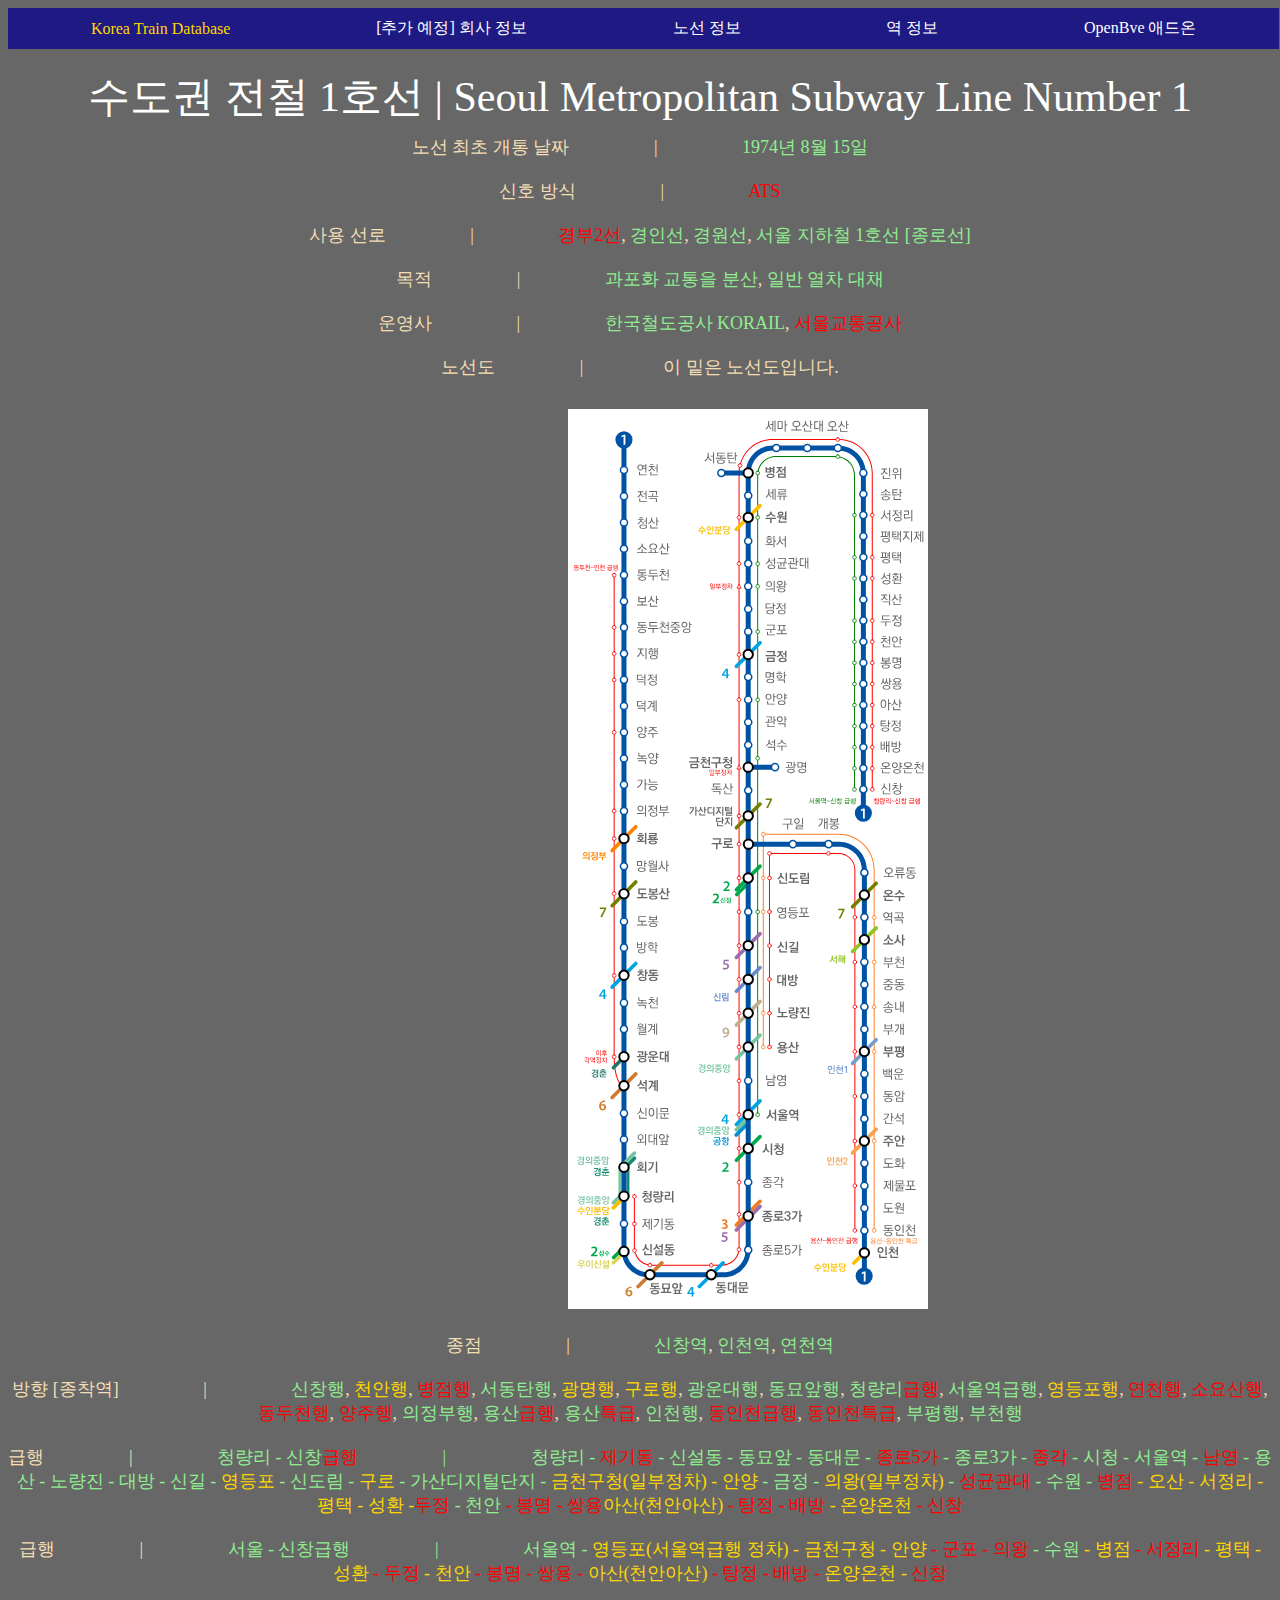
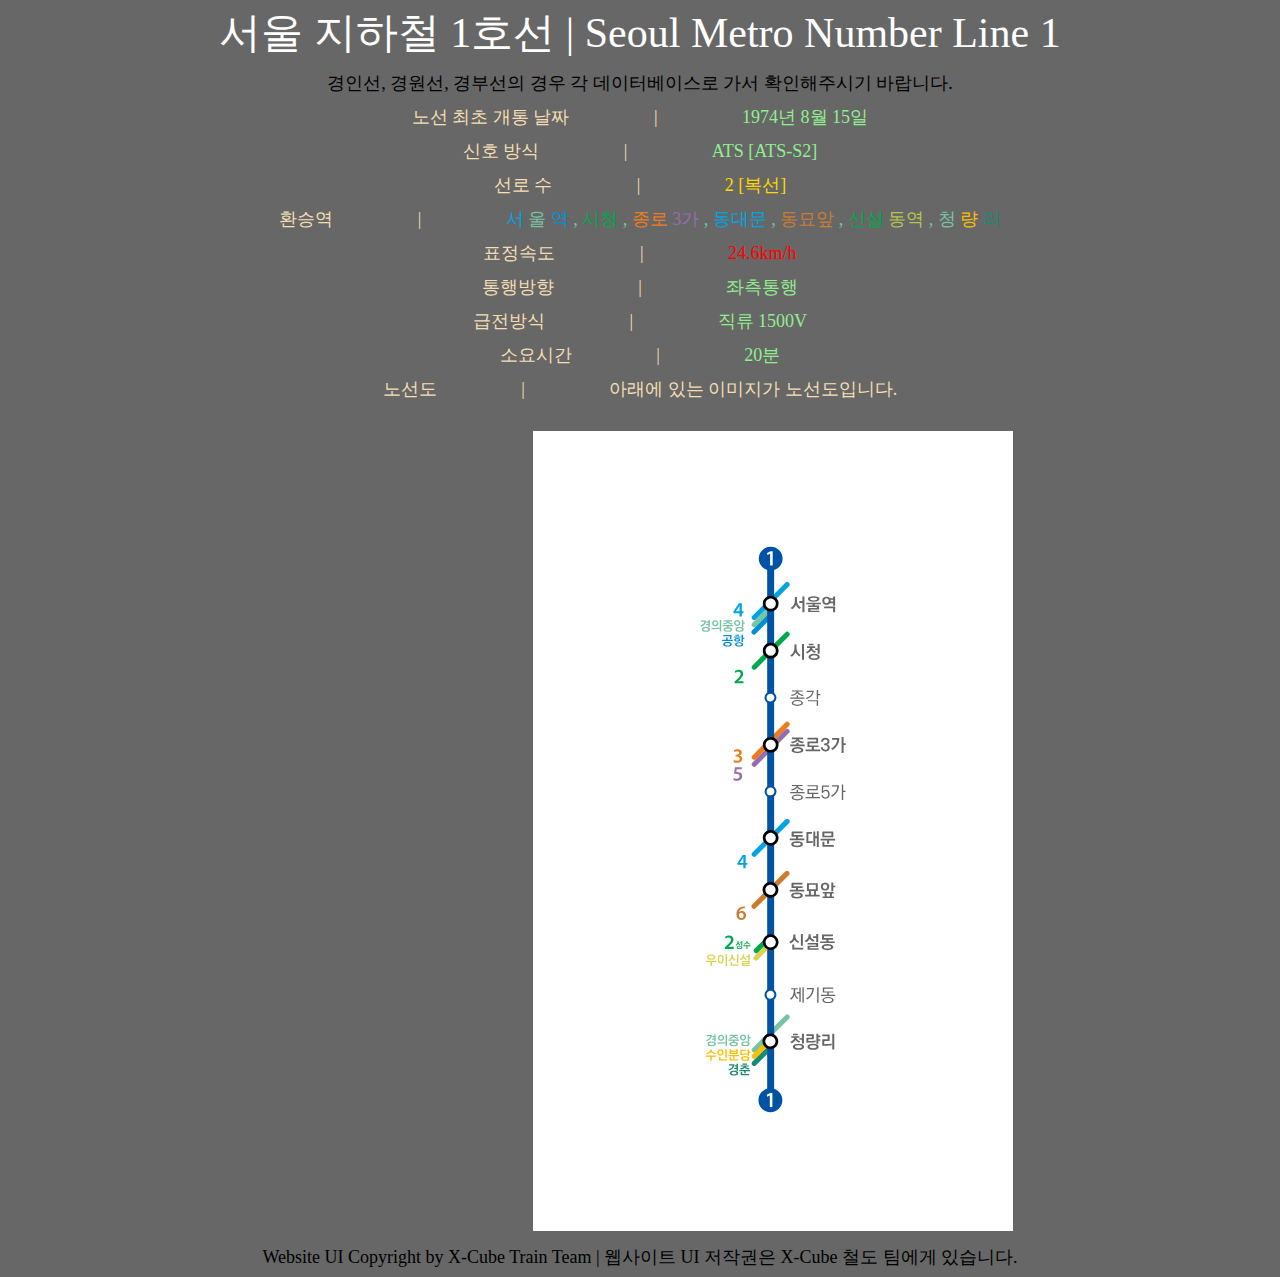
<file: ktd/datas/lines/lines_number_1/index.html>
<!DOCTYPE html>
<html>
    <head>
        <meta charset="UTF-8">
        <link rel="stylesheet" type="text/css" href="style.css">
        <title>한국 철도 데이터베이스 | Korea Train Database</title>
    </head>
    <script src="script.js"></script>
    <body>
        <nav id="topNav" onclick="toggleDropdown()">
            <div class="nav-header" onclick="toggleDropdown()">Korea Train Database</div>
            <div class="nav-link">
                <a href="#">[추가 예정] 회사 정보</a>
            </div>
            <div class="nav-text">노선 정보</div>
            <div class="nav-text">역 정보</div>
            <div class="nav-text">OpenBve 애드온</div>
            <div class="dropdown-content">
                <div class="dropdown-section">
                    <span class="dropdown-description">노선 정보</span>
                    <div class="dropdown-items">
                        <a href="https://x-cube-inc.github.io/ktd/datas/lines/lines_number_1/">수도권 전철 1호선</a>
                    </div>
                </div>
                <div class="dropdown-section">
                    <span class="dropdown-description">역 정보</span>
                    <div class="dropdown-items">
                        <a href="https://x-cube-inc.github.io/ktd/datas/station/SuseoPyeongtaekExpress/dongtan.html">[SRT | GTX-A] 동탄역</a>
                    </div>
                </div>
                <div class="dropdown-section">
                    <span class="dropdown-description">OpenBve 애드온</span>
                    <div class="dropdown-items">
                        <a href="https://x-cube-inc.github.io/ktd/download/railway/lines_number_1/gyungin/">
                            1호선 경인선 구로급행</a>
                    </div>
                </div>
            </div>
        </nav>
        <div class="page-title">수도권 전철 1호선  | Seoul Metropolitan Subway Line Number 1</div>
        <div class="details">
            <section class="1">
                <div class="page-say">노선 최초 개통 날짜
                    <span class="tab">|</span>
                    <span class="tab">
                        <span class="green">1974년 8월 15일</span>
                    </span>
                </div>
            </section>
            <div class="padding-top">
                <section class="2">
                    <div class="page-say">신호 방식
                        <span class="tab">|</span>
                        <span class="tab"><span class="red">ATS</span></span>
                    </div>
                </section>
            </div>
            <div class="padding-top">
                <section class="3">
                    <div class="page-say">사용 선로
                        <span class="tab">|</span><span class="tab">
                            <span class="red">경부2선</span>,
                            <span class="green">경인선</span>,
                            <span class="green">경원선</span>,
                            <span class="green">서울 지하철 1호선 [종로선]</span>
                        </span>
                    </div>
                </section>
            </div>
            <div class="padding-top">
                <section class="4">
                    <div class="page-say">목적
                        <span class="tab">|</span><span class="tab">
                            <span class="green">과포화 교통을 분산</span>,
                            <span class="green">일반 열차 대채</span>
                        </span>
                    </div>
                </section>
            </div>
            <div class="padding-top">
                <section class="5">
                    <div class="page-say">운영사
                        <span class="tab">|</span><span class="tab">
                            <span class="green">한국철도공사 KORAIL</span>,
                            <span class="red">서울교통공사</span>
                        </span>
                    </div>
                </section>
            </div>
            <div class="padding-top">
                <section class="6">
                    <div class="page-say">노선도
                        <span class="tab">|</span><span class="tab">이 밑은 노선도입니다.</span>
                    </div>
                    <img src="노선도.svg" 
                        style="width: 360px; height: 900px; background-color: white;
                         margin-left: 560px; margin-top: 30px"></img>
                </section>
            </div>
            <div class="padding-top">
                <section class="7">
                    <div class="page-say">종점
                        <span class="tab">|</span><span class="tab">
                            <span class="green">신창역</span>,
                            <span class="green">인천역</span>,
                            <span class="green">연천역</span>
                        </span>
                    </div>
                </section>
            </div>
            <div class="padding-top">
                <section class="8">
                    <div class="page-say">방향 [종착역]
                        <span class="tab">|</span><span class="tab">
                            <span class="green">신창행</span>,
                            <span class="gold">천안행</span>,
                            <span class="red">병점행</span>,
                            <span class="green">서동탄행</span>,
                            <span class="gold">광명행</span>,
                            <span class="gold">구로행</span>,
                            <span class="green">광운대행</span>,
                            <span class="green">동묘앞행</span>,
                            <span class="green">청량리<span class="red">급행</span></span>,
                            <span class="green">서울역급행</span>,
                            <span class="gold">영등포행</span>,
                            <span class="red">연천행</span>,
                            <span class="red">소요산행</span>,
                            <span class="red">동두천행</span>,
                            <span class="red">양주행</span>,
                            <span class="green">의정부행</span>,
                            <span class="green">용산<span class="red">급행</span></span>,
                            <span class="green">용산<span class="red">특급</span></span>,
                            <span class="green">인천행</span>,
                            <span class="red">동인천<span class="red">급행</span></span>,
                            <span class="red">동인천<span class="red">특급</span></span>,
                            <span class="green">부평행</span>,
                            <span class="green">부천행</span>
                        </span>
                    </div>
                </section>
            </div>
            <div class="padding-top">
                <section class="9">
                    <div class="page-say">급행
                        <span class="tab">|</span><span class="tab">
                            <span class="green">청량리 - 신창<span class="red">급행</span>
                                <span class="tab">|</span>
                                <span class="tab">
                                    청량리 - <span class="red">제기동</span> - 신설동 - 동묘앞 - 동대문 - 
                                    <span class="red">종로5가</span> - 종로3가 - <span class="red">종각</span> - 시청 -
                                    서울역 - <span class="red">남영</span> - 용산 - 노량진 - 대방 - 신길 - 
                                    <span class="gold">영등포</span> - 신도림 - 
                                    <span class="gold">구로</span> - 가산디지털단지 -
                                    <span class="gold">금천구청(일부정차) - 안양</span> - 금정 - 
                                    <span class="gold">의왕(일부정차)</span> - 
                                    <span class="red">성균관대</span> - 수원 - <span class="red">병점</span> 
                                    <span class="gold">- 오산 - 서정리 - 평택 - 성환 -</span><span class="red">두정</span> - 
                                    천안<span class="red"> - 봉명 - 쌍용</span><span class="gold">아산(천안아산)</span>
                                    <span class="red"> - 탕정 - 배방</span><span class="gold"> - 온양온천</span>
                                    <span class="red"> - 신창</span>
                                </span>
                            </span>
                        </span>
                    </div>
                </section>
            </div>
            <div class="padding-top">
                <section class="10">
                    <div class="page-say">급행
                        <span class="tab">|</span><span class="tab">
                            <span class="green">서울 - 신창급행
                                <span class="tab">|</span>
                                <span class="tab">
                                    서울역 - <span class="gold">영등포(서울역급행 정차) - 금천구청 - 안양</span>
                                    <span class="red">- 군포 - 의왕</span> - 수원 <span class="gold">
                                        - 병점</span><span class="red"> - 서정리</span>
                                    <span class="gold"> - 평택 - 성환</span><span class="red"> - 두정</span>
                                    <span class="gold"> - 천안</span><span class="red"> - 봉명 - 쌍용 - </span>
                                    <span class="gold">아산(천안아산)</span><span class="red"> - 탕정 - 배방 - </span>
                                    <span class="gold">온양온천 - </span><span class="red">신창</span>
                                </span>
                            </span>
                        </span>
                    </div>
                </section>
            </div>
        </div>
        <div class="page-title">서울 지하철 1호선 | Seoul Metro Number Line 1</div>
        <div class="page-description">경인선, 경원선, 경부선의 경우 각 데이터베이스로 가서 확인해주시기 바랍니다.</div>
        <div class="details">
            <section class="10">
                <div class="page-say">노선 최초 개통 날짜
                    <span class="tab">|</span>
                    <span class="tab">
                        <span class="green">1974년 8월 15일</span>
                    </span>
                </div>
            </section>
            <section class="11">
                <div class="page-say">신호 방식
                    <span class="tab">|</span>
                    <span class="tab">
                        <span class="green">ATS [ATS-S2]</span>
                    </span>
                </div>
                <section class="12">
                    <div class="page-say">선로 수
                        <span class="tab">|</span>
                        <span class="tab">
                            <span class="gold">2 [복선]</span>
                        </span>
                    </div>
                </section>
                <section class="13">
                    <div class="page-say">환승역
                        <span class="tab">|</span>
                        <span class="tab">
                            <span class="color-4호선">서</span>
                            <span class="color-경의중앙선">울</spaa>
                            <span class="color-공항철도">역</span>
                            ,
                            <span class="color-2호선">시청</span>
                            ,
                            <span class="color-3호선">종로</span>
                            <span class="color-5호선">3가</span>
                            ,
                            <span class="color-4호선">동대문</span>
                            ,
                            <span class="color-6호선">동묘앞</span>
                            ,
                            <span class="color-2호선">신설</span>
                            <span class="color-우이신설선">동역</span>
                            ,
                            <span class="color-경의중앙선">청</span>
                            <span class="color-수인분당선">량</span>
                            <span class="color-경춘선">리</span>
                        </span>
                    </div>
                </section>
            </section>
            <section class="14">
                <div class="page-say">표정속도
                    <span class="tab">|</span>
                    <span class="tab">
                        <span class="red">24.6km/h</span>
                    </span>
                </div>
            </section>
            <section class="15">
                <div class="page-say">통행방향
                    <span class="tab">|</span>
                    <span class="tab">
                        <span class="green">좌측통행</span>
                    </span>
                </div>
            </section>
            <section class="16">
                <div class="page-say">급전방식
                    <span class="tab">|</span>
                    <span class="tab">
                        <span class="green">직류 1500V</span>
                    </span>
                </div>
            </section>
            <section class="17">
                <div class="page-say">소요시간
                    <span class="tab">|</span>
                    <span class="tab">
                        <span class="green">20분</span>
                    </span>
                </div>
            </section>
            <section class="18">
                <div class="page-say">노선도
                    <span class="tab">|</span>
                    <span class="tab">
                        <span class="color-green">아래에 있는 이미지가 노선도입니다.</span>
                    </span>
                </div>
                <img src="서울지하철1호선노선도.svg" 
                        style="width: 480px; height: 800px; background-color: white;
                         margin-left: 525px; margin-top: 30px"></img>
            </section>
        </div>
        <div class="page-description">
            Website UI Copyright by X-Cube Train Team  |  웹사이트 UI 저작권은 X-Cube 철도 팀에게 있습니다.
        </div>
    </body>
</html>
</file>
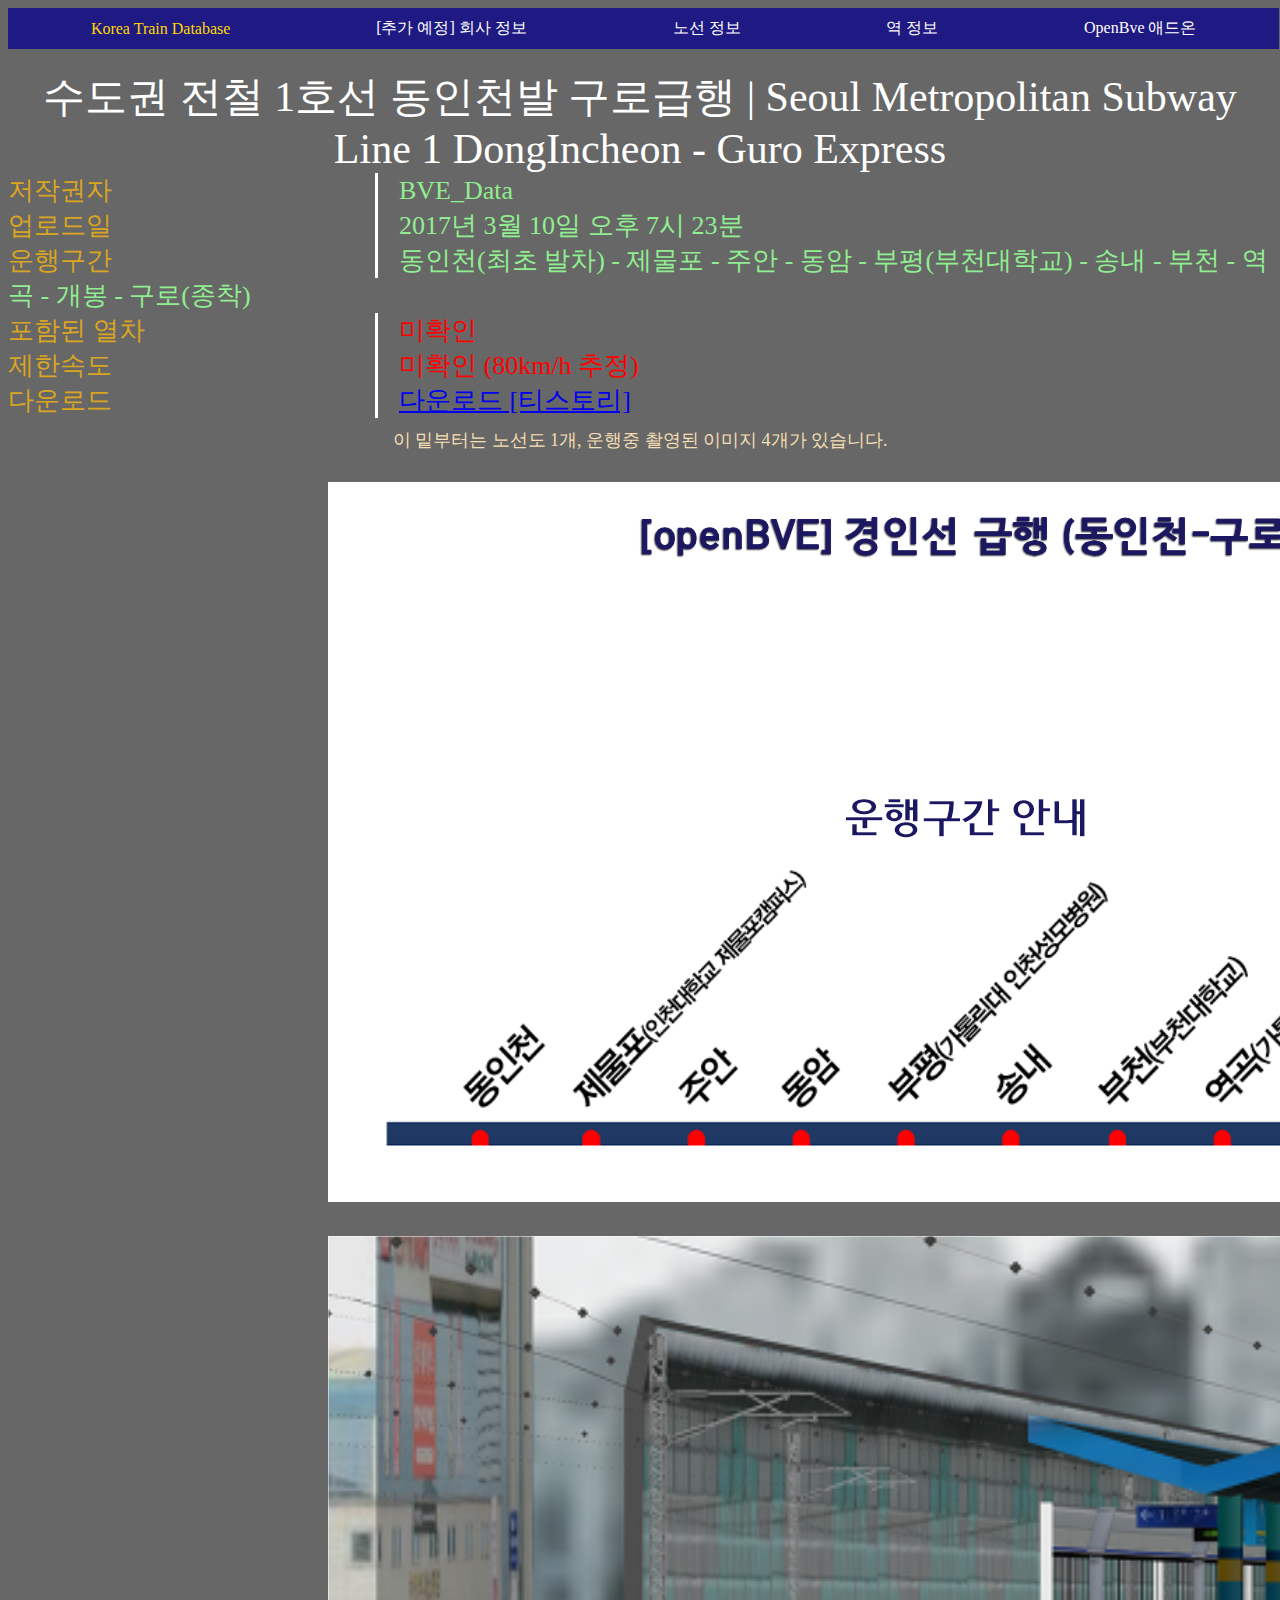
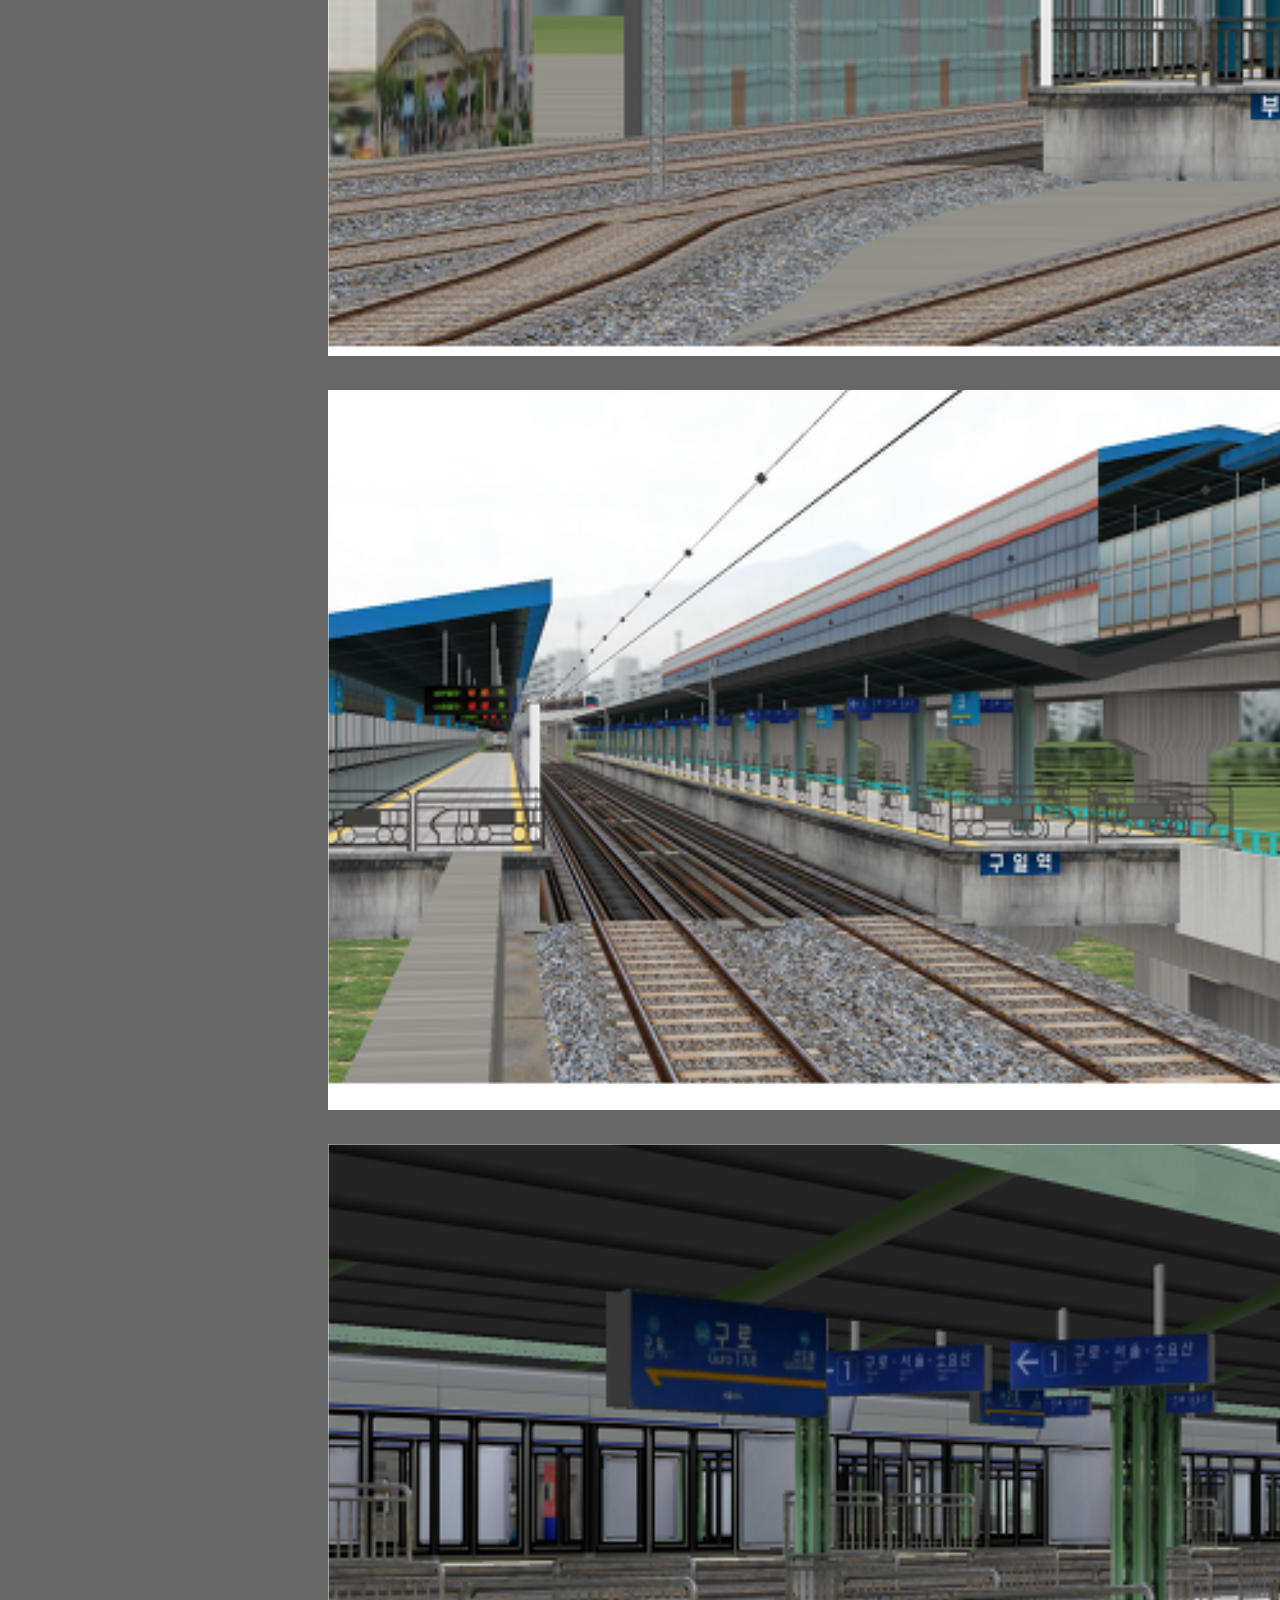
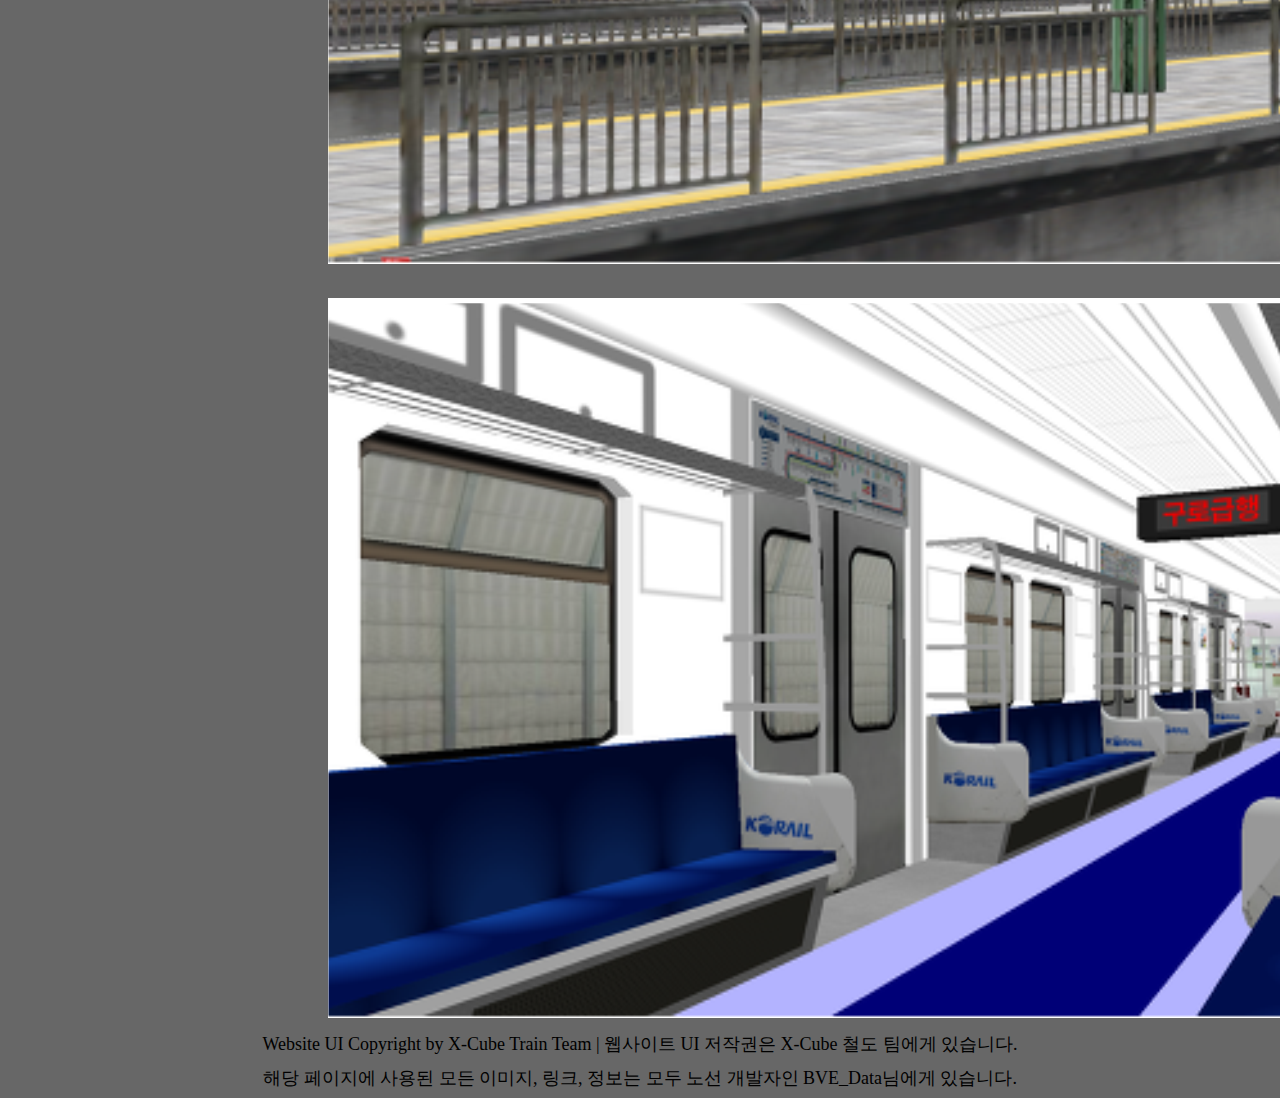
<file: ktd/download/railway/lines_number_1/gyungin/index.html>
<!DOCTYPE html>
<html>
    <head>
        <meta charset="UTF-8">
        <link rel="stylesheet" type="text/css" href="style.css">
        <title>한국 철도 데이터베이스 | Korea Train Database</title>
    </head>
    <script src="script.js"></script>
    <body>
        <nav id="topNav" onclick="toggleDropdown()">
            <div class="nav-header" onclick="toggleDropdown()">Korea Train Database</div>
            <div class="nav-link">
                <a href="#">[추가 예정] 회사 정보</a>
            </div>
            <div class="nav-text">노선 정보</div>
            <div class="nav-text">역 정보</div>
            <div class="nav-text">OpenBve 애드온</div>
            <div class="dropdown-content">
                <div class="dropdown-section">
                    <span class="dropdown-description">노선 정보</span>
                    <div class="dropdown-items">
                        <a href="https://x-cube-inc.github.io/ktd/datas/lines/lines_number_1/">수도권 전철 1호선</a>
                    </div>
                </div>
                <div class="dropdown-section">
                    <span class="dropdown-description">역 정보</span>
                    <div class="dropdown-items">
                        <a href="#">[추가 예정] 1호선</a>
                    </div>
                </div>
                <div class="dropdown-section">
                    <span class="dropdown-description">OpenBve 애드온</span>
                    <div class="dropdown-items">
                        <a href="#">
                            1호선 경인선 구로급행</a>
                    </div>
                </div>
            </div>
        </nav>
        <div class="page-title">수도권 전철 1호선 동인천발 구로급행 | Seoul Metropolitan Subway Line 1 DongIncheon - Guro Express</div>
        <div class="details">
            <div class="page-specificaton-details">
                <span class="specification-name">저작권자</span>
                <span class="specification-good">BVE_Data</span>
            </div>
            <div class="page-specificaton-details">
                <span class="specification-name">업로드일</span>
                <span class="specification-good">2017년 3월 10일 오후 7시 23분</span>
            </div>
            <div class="page-specificaton-details">
                <span class="specification-name">운행구간</span>
                <span class="specification-good">동인천(최초 발차) - 제물포 - 주안 - 동암 
                    - 부평(부천대학교) - 송내 - 부천 - 역곡 - 개봉 - 구로(종착)</span>
                </span>
            </div>
            <div class="page-specificaton-details">
                <span class="specification-name">포함된 열차</span>
                <span class="specification-bad">미확인</span>
                </span>
            </div>
            <div class="page-specificaton-details">
                <span class="specification-name">제한속도</span>
                <span class="specification-bad">미확인 (80km/h 추정)</span>
                </span>
            </div>
            <div class="page-specificaton-details">
                <span class="specification-name">다운로드</span>
                <span class="specification-bad">
                    <a href="https://smhbve.tistory.com/8?category=692982">다운로드 [티스토리]</a>
                </span>
            </div>
            <div class="page-say">이 밑부터는 노선도 1개, 운행중 촬영된 이미지 4개가 있습니다.</div>
            <img src="0001.png" 
                        style="width: 1280px; height: 720px; background-color: white;
                         margin-top: 30px; margin-left: 320px;"></img>
            <img src="0002.png" 
                        style="width: 1280px; height: 720px; background-color: white;
                        margin-top: 30px; margin-left: 320px;"></img>
            <img src="0003.png" 
                        style="width: 1280px; height: 720px; background-color: white;
                        margin-top: 30px; margin-left: 320px;"></img>
            <img src="0004.png" 
                        style="width: 1280px; height: 720px; background-color: white;
                        margin-top: 30px; margin-left: 320px;"></img>
            <img src="0005.png" 
                        style="width: 1280px; height: 720px; background-color: white;
                        margin-top: 30px; margin-left: 320px;"></img>
        <div class="page-description">
            Website UI Copyright by X-Cube Train Team  |  웹사이트 UI 저작권은 X-Cube 철도 팀에게 있습니다.
        </div>
        <div class="page-description">
            해당 페이지에 사용된 모든 이미지, 링크, 정보는 모두 노선 개발자인 BVE_Data님에게 있습니다.
        </div>
    </body>
</html>
</file>
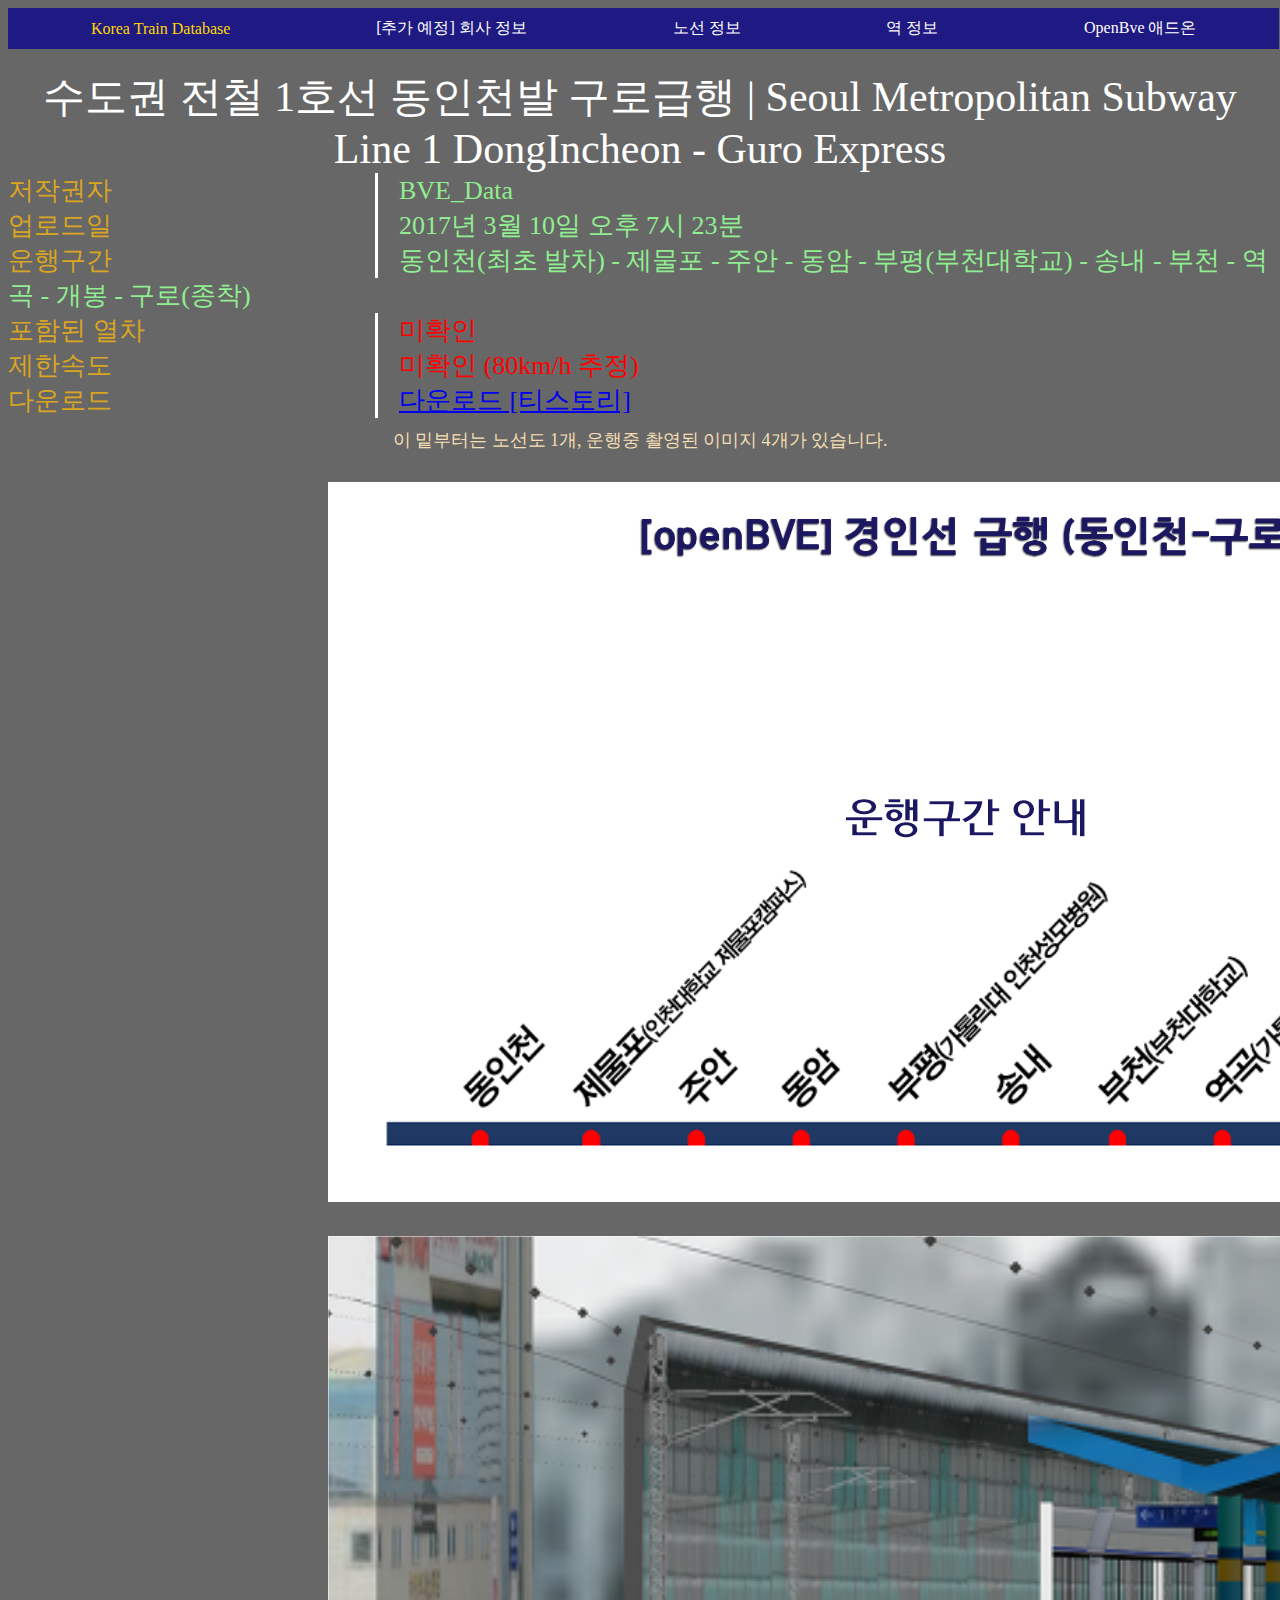
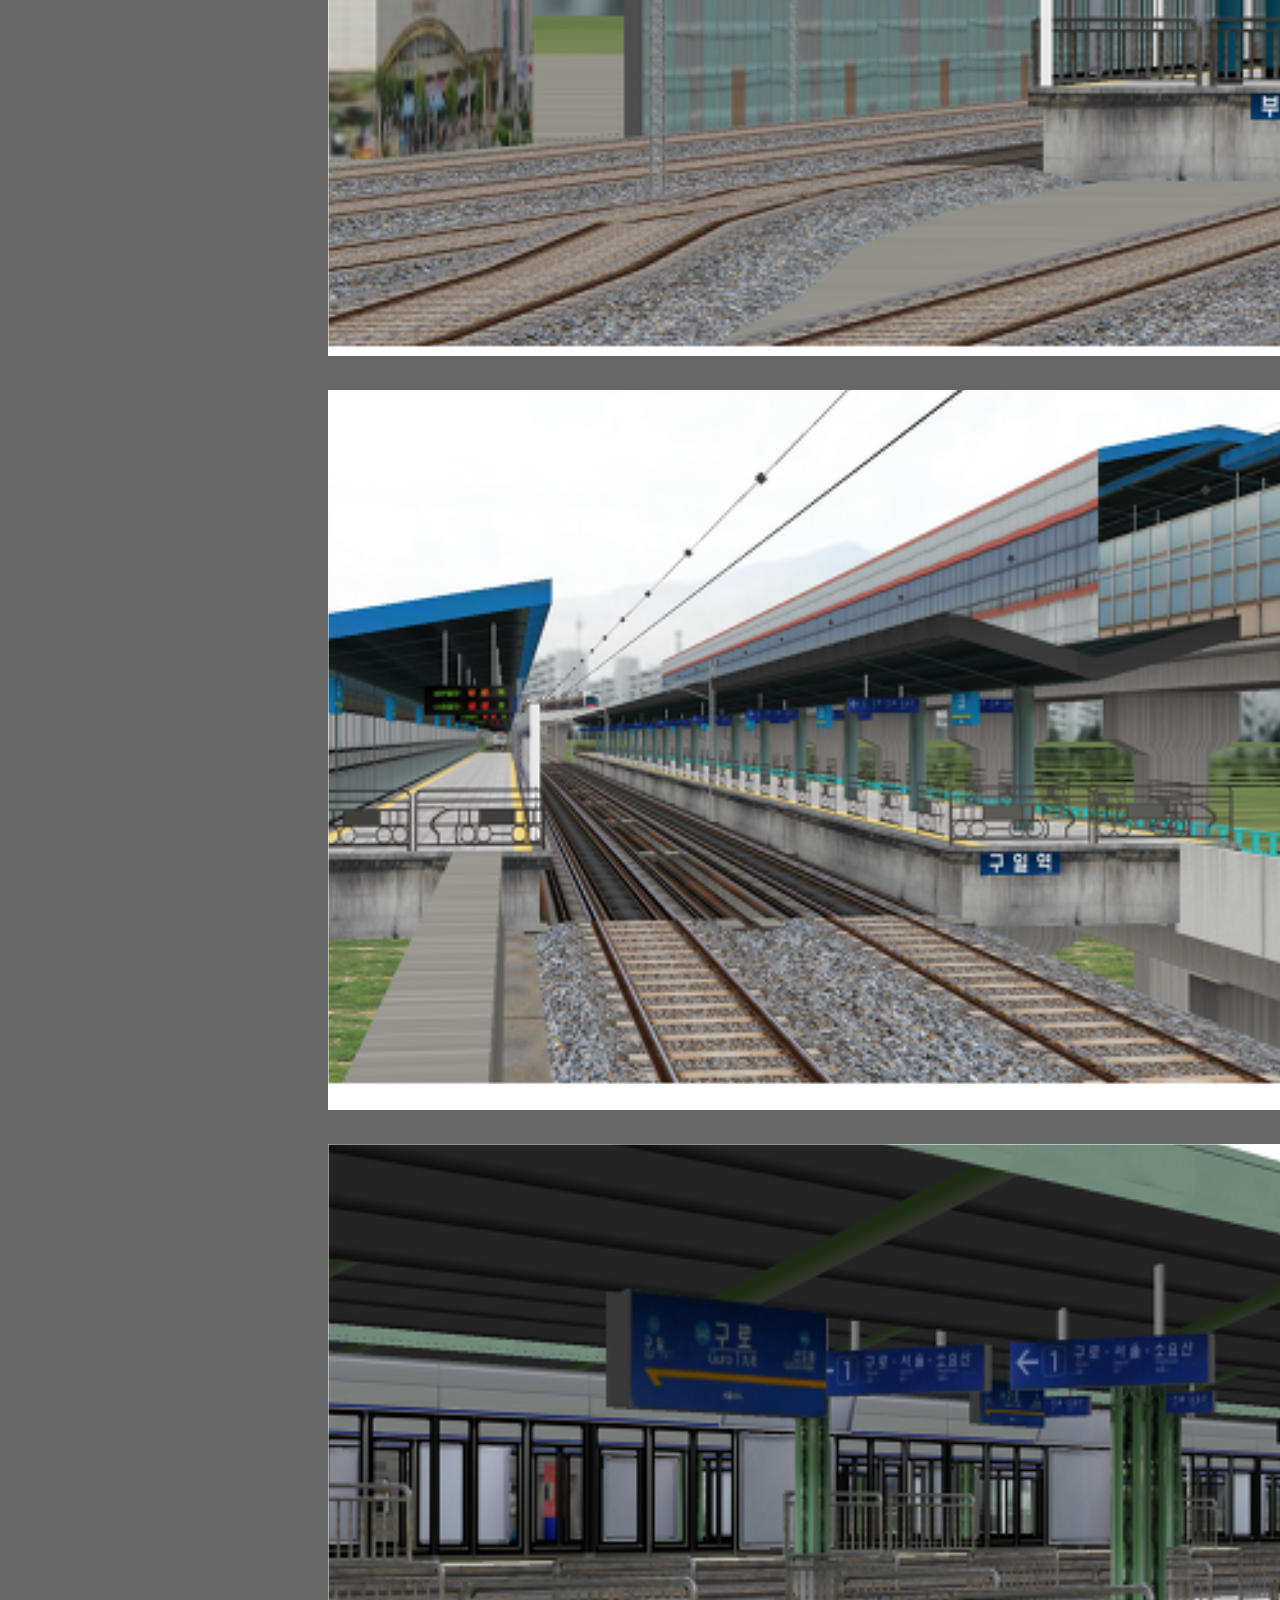
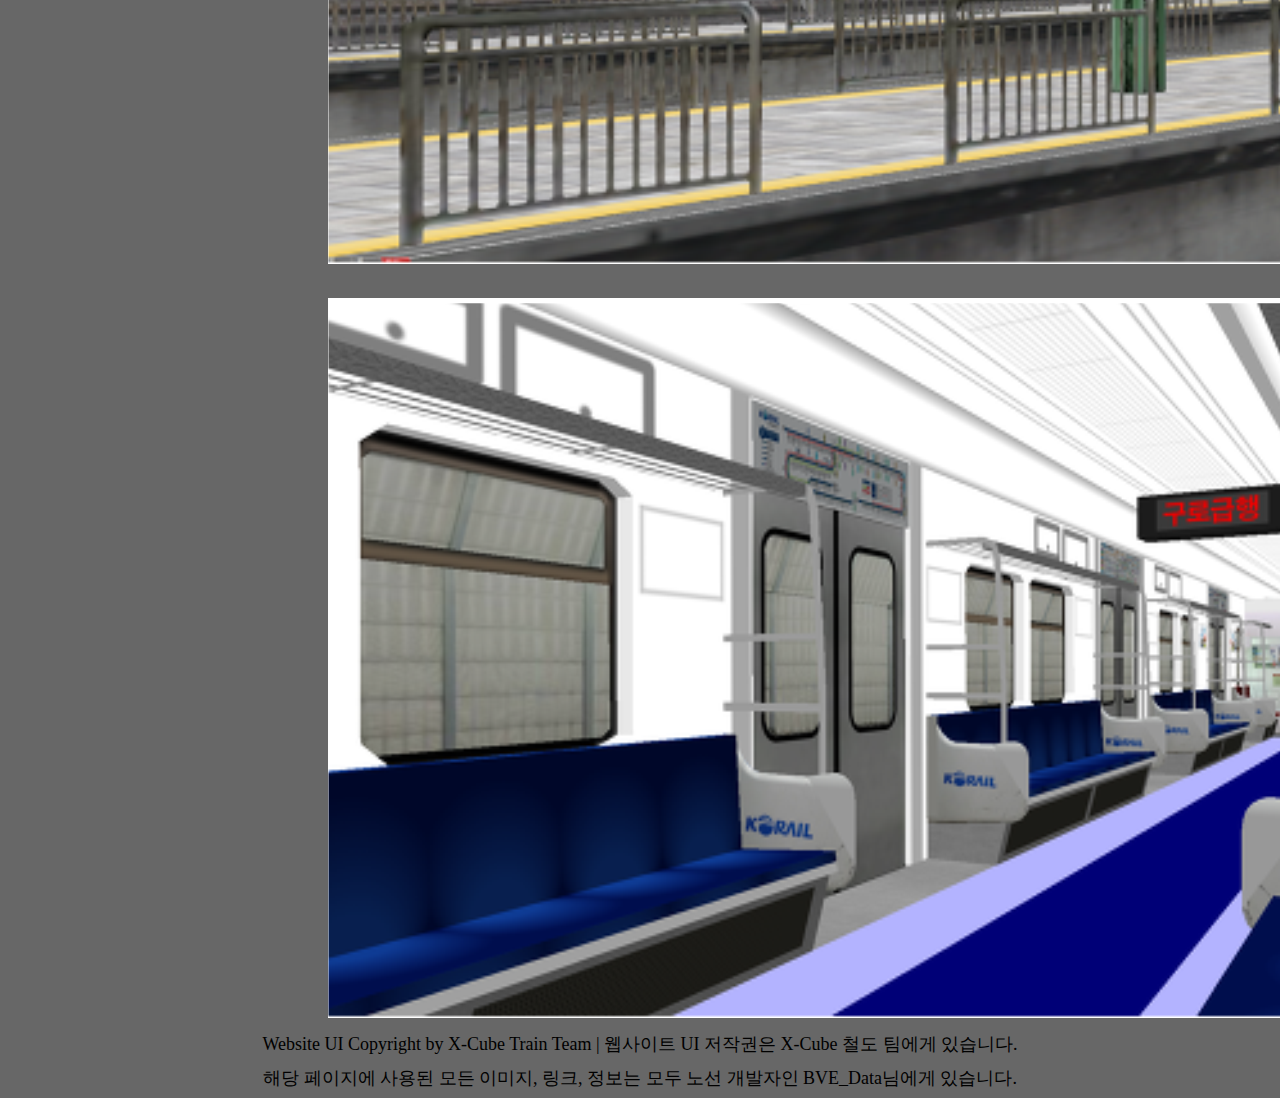
<file: ktd/download/railway/lines_numer_1/gyungin/index.html>
<!DOCTYPE html>
<html>
    <head>
        <meta charset="UTF-8">
        <link rel="stylesheet" type="text/css" href="style.css">
        <title>한국 철도 데이터베이스 | Korea Train Database</title>
    </head>
    <script src="script.js"></script>
    <body>
        <nav id="topNav" onclick="toggleDropdown()">
            <div class="nav-header" onclick="toggleDropdown()">Korea Train Database</div>
            <div class="nav-link">
                <a href="#">[추가 예정] 회사 정보</a>
            </div>
            <div class="nav-text">노선 정보</div>
            <div class="nav-text">역 정보</div>
            <div class="nav-text">OpenBve 애드온</div>
            <div class="dropdown-content">
                <div class="dropdown-section">
                    <span class="dropdown-description">노선 정보</span>
                    <div class="dropdown-items">
                        <a href="https://x-cube-inc.github.io/ktd/datas/lines/lines_number_1/">수도권 전철 1호선</a>
                    </div>
                </div>
                <div class="dropdown-section">
                    <span class="dropdown-description">역 정보</span>
                    <div class="dropdown-items">
                        <a href="#">[추가 예정] 1호선</a>
                    </div>
                </div>
                <div class="dropdown-section">
                    <span class="dropdown-description">OpenBve 애드온</span>
                    <div class="dropdown-items">
                        <a href="https://x-cube-inc.github.io/ktd/download/railway/lines_number_1/gyungin/">
                            1호선 경인선 구로급행</a>
                    </div>
                </div>
            </div>
        </nav>
        <div class="page-title">수도권 전철 1호선 동인천발 구로급행 | Seoul Metropolitan Subway Line 1 DongIncheon - Guro Express</div>
        <div class="details">
            <div class="page-specificaton-details">
                <span class="specification-name">저작권자</span>
                <span class="specification-good">BVE_Data</span>
            </div>
            <div class="page-specificaton-details">
                <span class="specification-name">업로드일</span>
                <span class="specification-good">2017년 3월 10일 오후 7시 23분</span>
            </div>
            <div class="page-specificaton-details">
                <span class="specification-name">운행구간</span>
                <span class="specification-good">동인천(최초 발차) - 제물포 - 주안 - 동암 
                    - 부평(부천대학교) - 송내 - 부천 - 역곡 - 개봉 - 구로(종착)</span>
                </span>
            </div>
            <div class="page-specificaton-details">
                <span class="specification-name">포함된 열차</span>
                <span class="specification-bad">미확인</span>
                </span>
            </div>
            <div class="page-specificaton-details">
                <span class="specification-name">제한속도</span>
                <span class="specification-bad">미확인 (80km/h 추정)</span>
                </span>
            </div>
            <div class="page-specificaton-details">
                <span class="specification-name">다운로드</span>
                <span class="specification-bad">
                    <a href="https://smhbve.tistory.com/8?category=692982">다운로드 [티스토리]</a>
                </span>
            </div>
            <div class="page-say">이 밑부터는 노선도 1개, 운행중 촬영된 이미지 4개가 있습니다.</div>
            <img src="0001.png" 
                        style="width: 1280px; height: 720px; background-color: white;
                         margin-top: 30px; margin-left: 320px;"></img>
            <img src="0002.png" 
                        style="width: 1280px; height: 720px; background-color: white;
                        margin-top: 30px; margin-left: 320px;"></img>
            <img src="0003.png" 
                        style="width: 1280px; height: 720px; background-color: white;
                        margin-top: 30px; margin-left: 320px;"></img>
            <img src="0004.png" 
                        style="width: 1280px; height: 720px; background-color: white;
                        margin-top: 30px; margin-left: 320px;"></img>
            <img src="0005.png" 
                        style="width: 1280px; height: 720px; background-color: white;
                        margin-top: 30px; margin-left: 320px;"></img>
        <div class="page-description">
            Website UI Copyright by X-Cube Train Team  |  웹사이트 UI 저작권은 X-Cube 철도 팀에게 있습니다.
        </div>
        <div class="page-description">
            해당 페이지에 사용된 모든 이미지, 링크, 정보는 모두 노선 개발자인 BVE_Data님에게 있습니다.
        </div>
    </body>
</html>
</file>
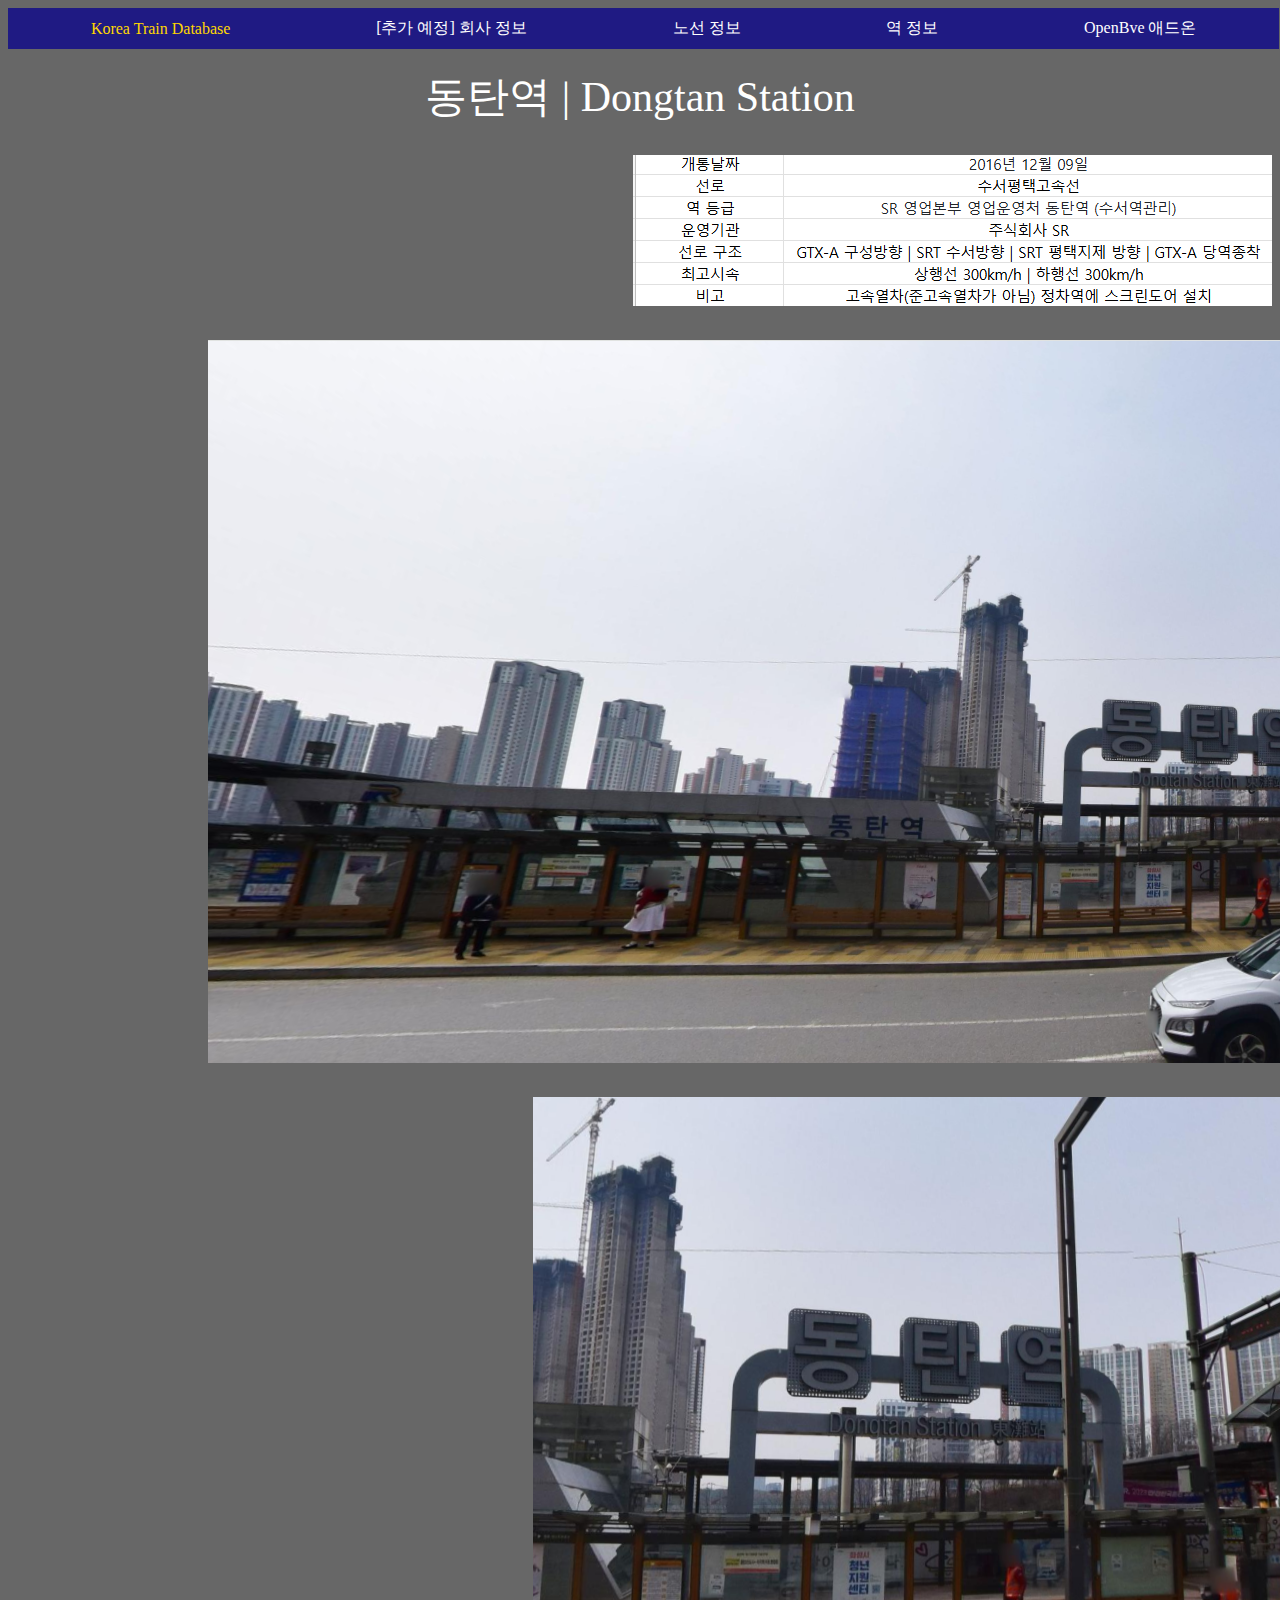
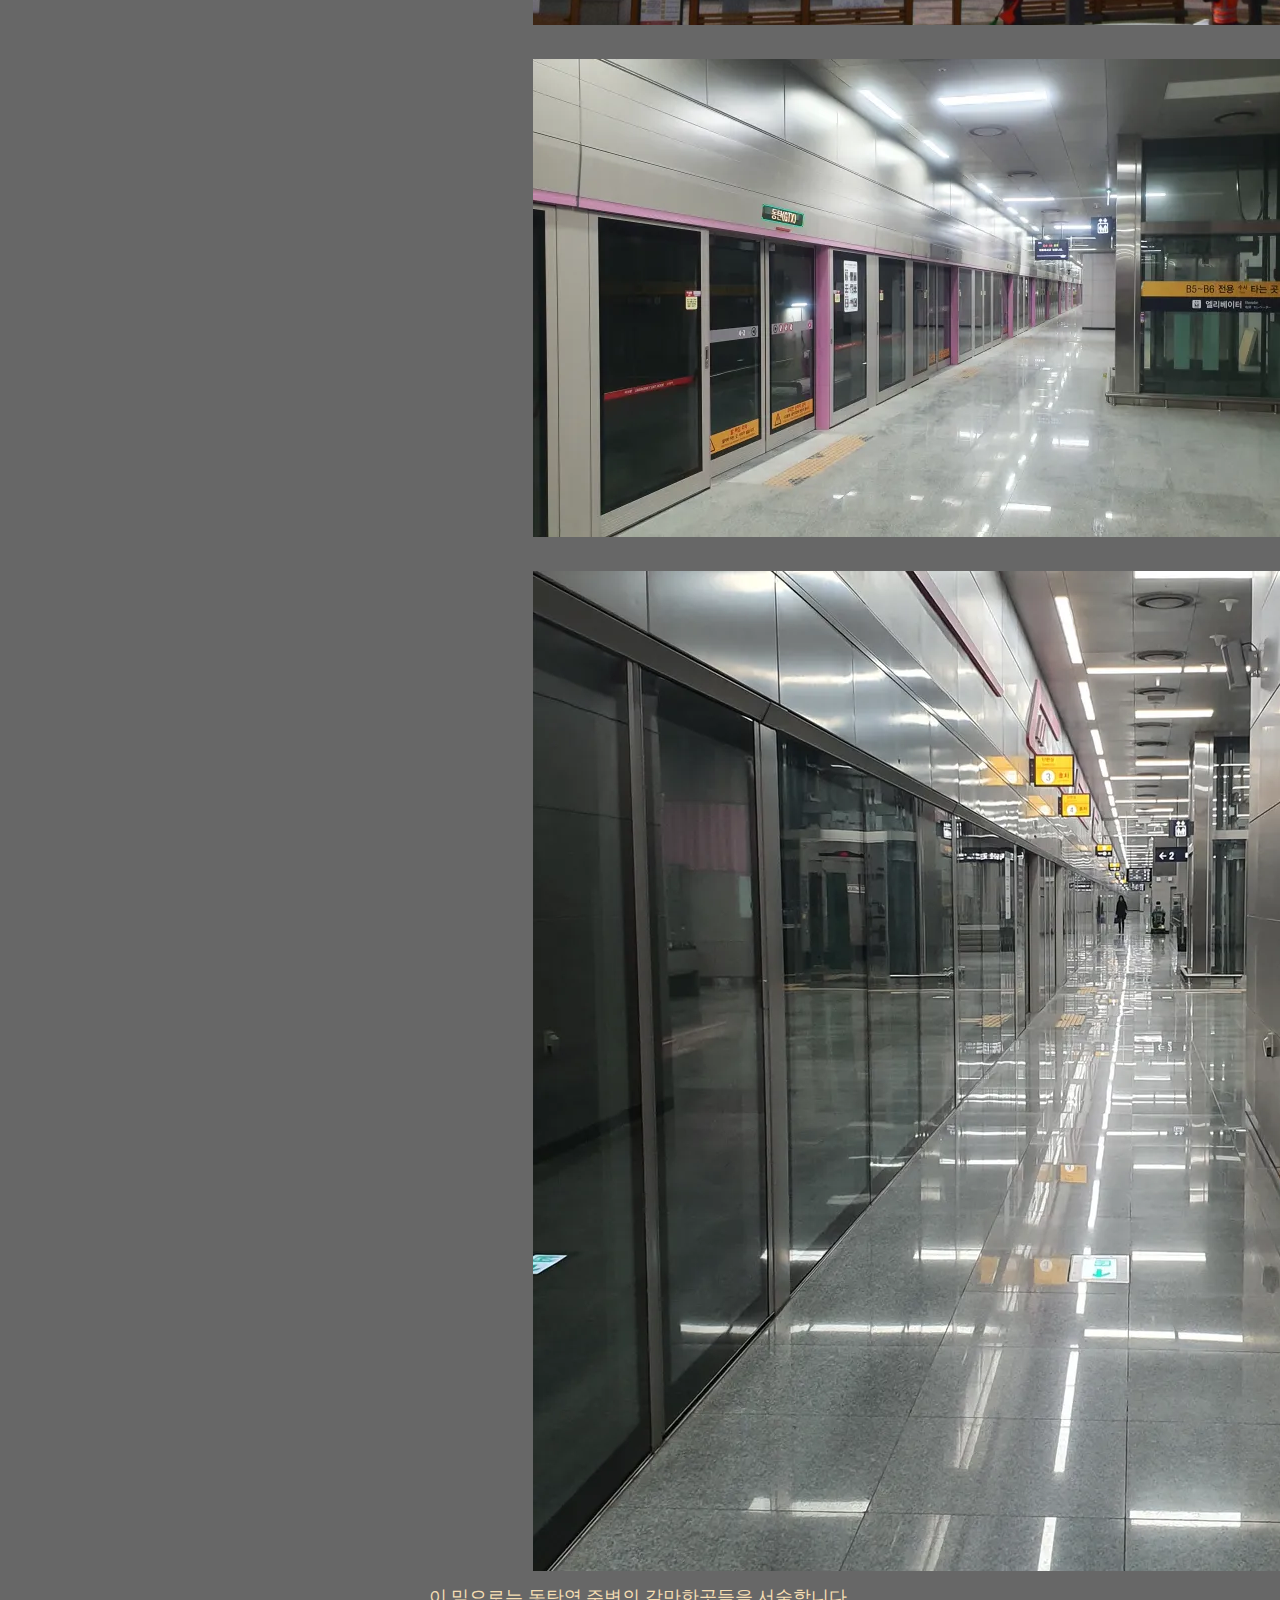
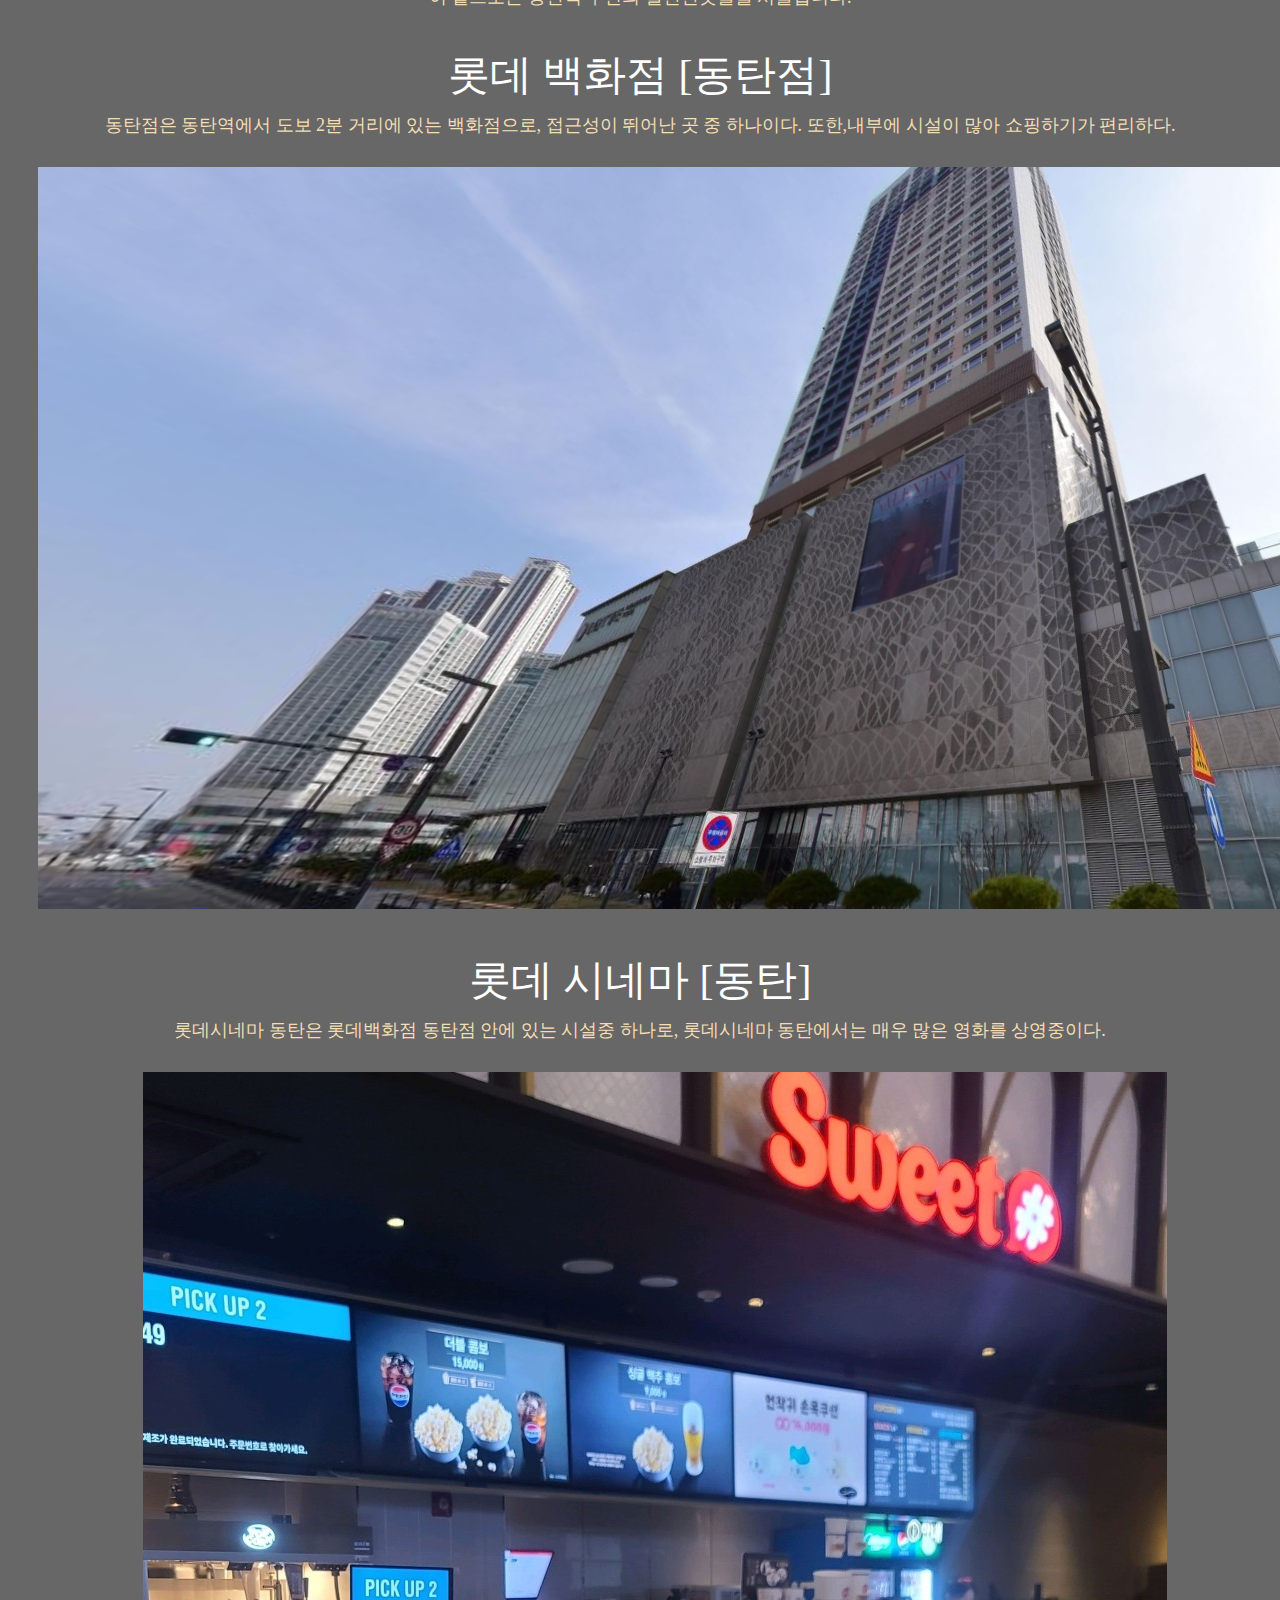
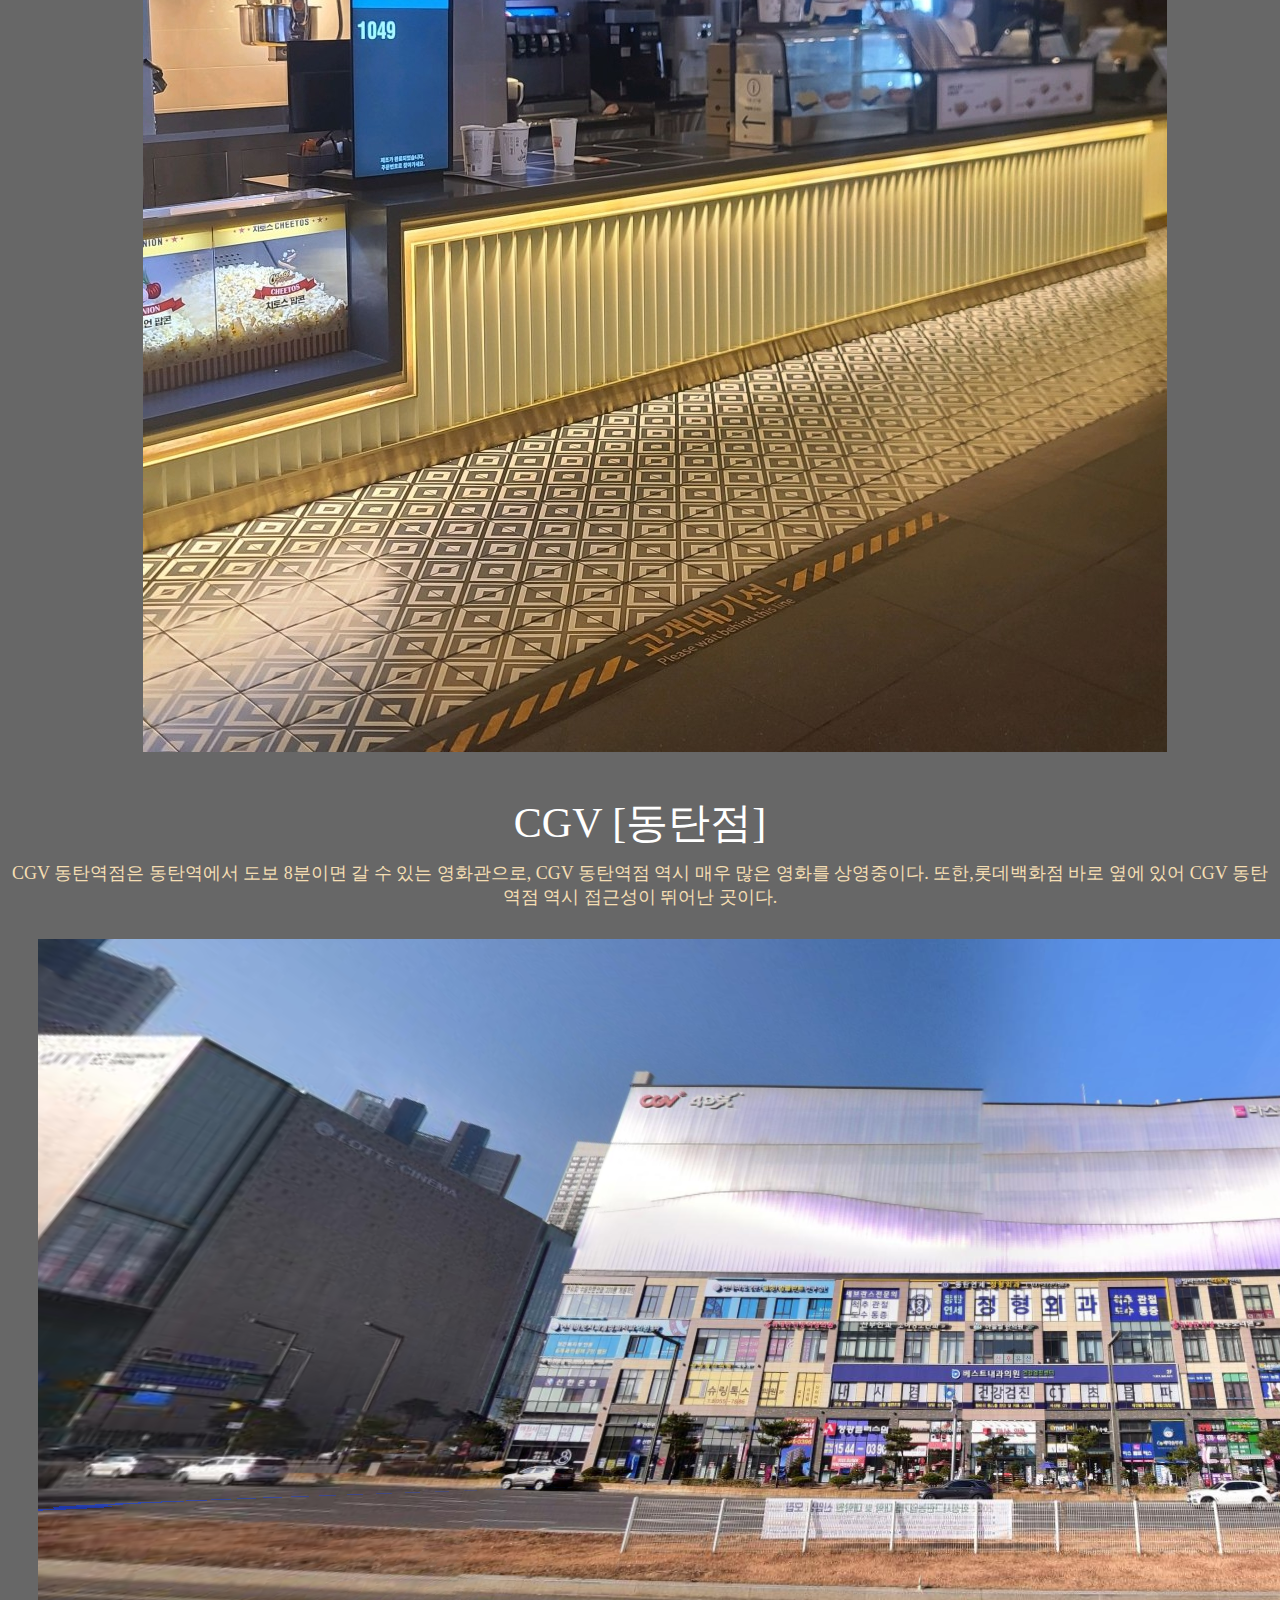
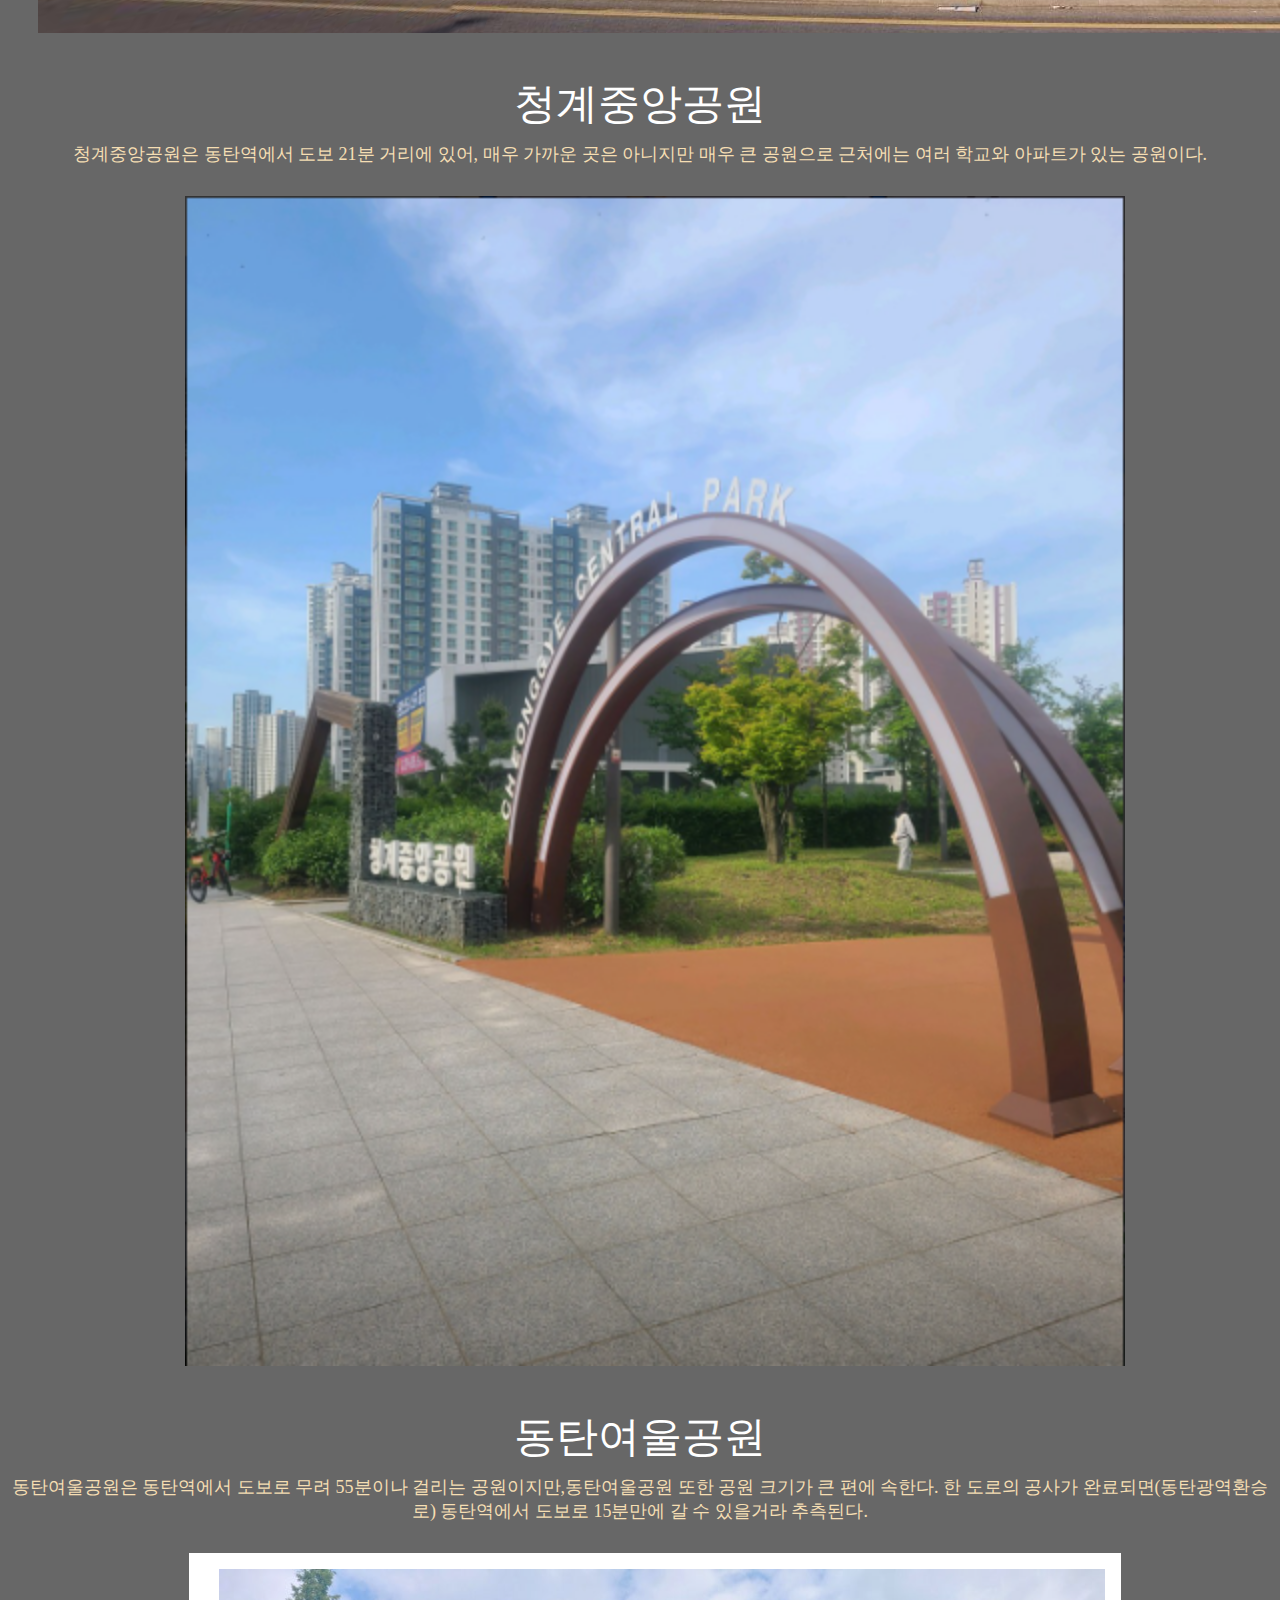
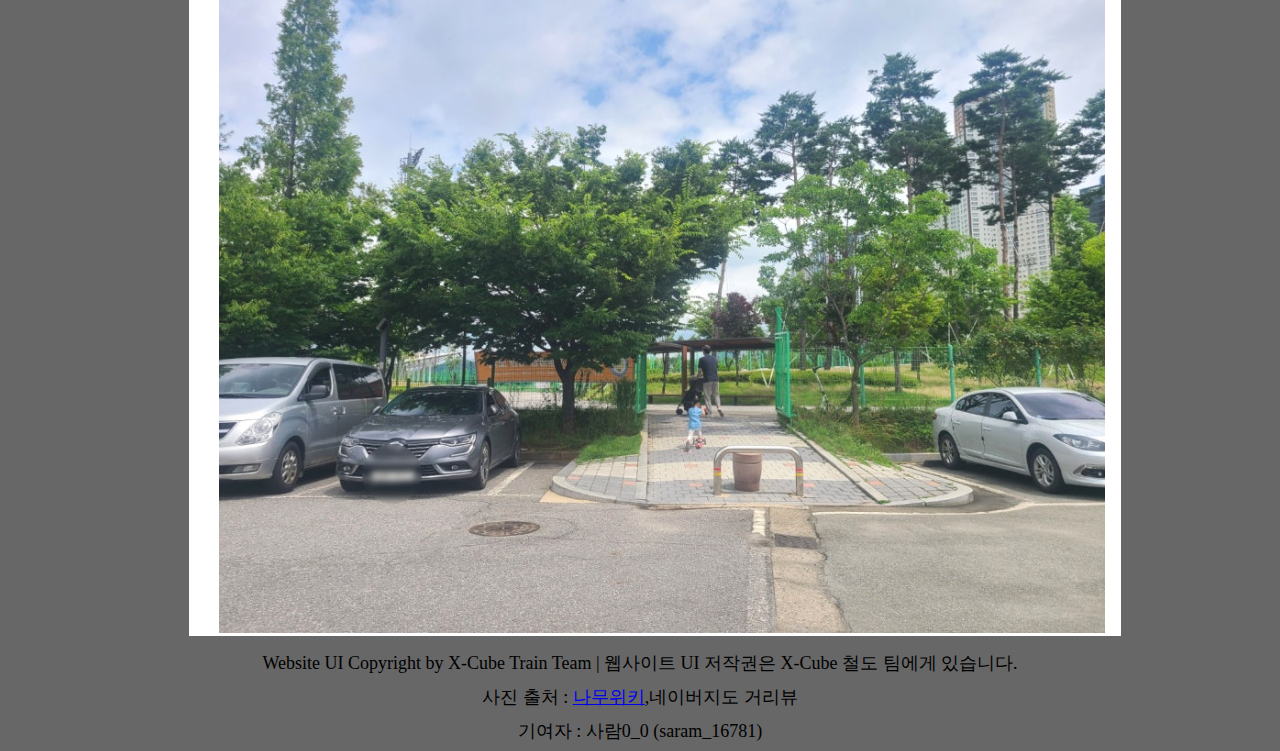
<file: ktd/datas/station/SuseoPyeongtaekExpress/dongtan.html>
<!DOCTYPE html>
<html>
    <head>
        <meta charset="UTF-8">
        <link rel="stylesheet" type="text/css" href="style.css">
        <title>한국 철도 데이터베이스 | Korea Train Database</title>
    </head>
    <script src="script.js"></script>
    <body>
        <nav id="topNav" onclick="toggleDropdown()">
            <div class="nav-header" onclick="toggleDropdown()">Korea Train Database</div>
            <div class="nav-link">
                <a href="#">[추가 예정] 회사 정보</a>
            </div>
            <div class="nav-text">노선 정보</div>
            <div class="nav-text">역 정보</div>
            <div class="nav-text">OpenBve 애드온</div>
            <div class="dropdown-content">
                <div class="dropdown-section">
                    <span class="dropdown-description">노선 정보</span>
                    <div class="dropdown-items">
                        <a href="https://x-cube-inc.github.io/ktd/datas/lines/lines_number_1/">수도권 전철 1호선</a>
                    </div>
                </div>
                <div class="dropdown-section">
                    <span class="dropdown-description">역 정보</span>
                    <div class="dropdown-items">
                        <a href="#">[SRT | GTX-A] 동탄역</a>
                    </div>
                </div>
                <div class="dropdown-section">
                    <span class="dropdown-description">OpenBve 애드온</span>
                    <div class="dropdown-items">
                        <a href="https://x-cube-inc.github.io/ktd/download/railway/lines_number_1/gyungin/">
                            1호선 경인선 구로급행</a>
                    </div>
                </div>
            </div>
        </nav>
        <div class="page-title">동탄역 | Dongtan Station</div>
        <div class="details">
            <section class="1">
                <img src="dongtan/동탄역.png" 
                        style="width: 639px; height: 151px; background-color: white;
                         margin-left: 625px; margin-top: 30px"></img>
                <img src="dongtan/2024-08-05_110117.png" 
                        style="width: 1556px; height: 723px; background-color: white;
                        margin-left: 200px; margin-top: 30px"></img>
                <img src="dongtan/2024-08-05_110150.png" 
                        style="width: 838px; height: 528px; background-color: white;
                        margin-left: 525px; margin-top: 30px"></img>
                <img src="dongtan/GTX_A.webp" 
                        style="width: 850px; height: 478px; background-color: white;
                        margin-left: 525px; margin-top: 30px"></img>
                <img src="dongtan/e6d80fbf15fb8a4e.webp" 
                        style="width: 1000px; height: 1000px; background-color: white;
                        margin-left: 525px; margin-top: 30px"></img>
            </section>
            <div class="page-say">
                이 밑으로는 동탄역 주변의 갈만한곳들을 서술합니다.
            </div>
            <br/>
            <section class="2">
                <div class="page-title">롯데 백화점 [동탄점]</div>
                <div class="page-say">
                    동탄점은 동탄역에서 도보 2분 거리에 있는 백화점으로, 접근성이 뛰어난 곳 중 하나이다. 
                    또한,내부에 시설이 많아 쇼핑하기가 편리하다.
                </span>
                <img src="dongtan/2024-08-05_114324.png" 
                        style="width: 1614px; height: 742px; background-color: white;
                        margin-left: 30px; margin-top: 30px"></img>
            </section>
            <br/>
            <section class="3">
                <div class="page-title">롯데 시네마 [동탄]</div>
                <div class="page-say">
                    롯데시네마 동탄은 롯데백화점 동탄점 안에 있는 시설중 하나로,
                    롯데시네마 동탄에서는 매우 많은 영화를 상영중이다.
                </span>
                <img src="dongtan/9c868ae612376979.jpeg" 
                        style="width: 1024px; height: 1280px; background-color: white;
                        margin-left: 30px; margin-top: 30px"></img>
            </section>
            <br/>
            <section class="4">
                <div class="page-title">CGV [동탄점]</div>
                <div class="page-say">
                    CGV 동탄역점은 동탄역에서 도보 8분이면 갈 수 있는 영화관으로, 
                    CGV 동탄역점 역시 매우 많은 영화를 상영중이다.
                    또한,롯데백화점 바로 옆에 있어 CGV 동탄역점 역시 접근성이 뛰어난 곳이다.
                </span>
                <img src="dongtan/image.png" 
                        style="width: 1599px; height: 694px; background-color: white;
                        margin-left: 30px; margin-top: 30px"></img>
            </section>
            <br/>
            <section class="5">
                <div class="page-title">청계중앙공원</div>
                <div class="page-say">
                    청계중앙공원은 동탄역에서 도보 21분 거리에 있어,
                    매우 가까운 곳은 아니지만 매우 큰 공원으로 근처에는 여러 학교와 아파트가 있는 공원이다.
                </span>
                <img src="dongtan/image2.png" 
                        style="width: 940px; height: 585*2px; background-color: white;
                        margin-left: 30px; margin-top: 30px"></img>
            </section>
            <br/>
            <section class="6">
                <div class="page-title">동탄여울공원</div>
                <div class="page-say">
                    동탄여울공원은 동탄역에서 도보로 무려 55분이나 걸리는 공원이지만,동탄여울공원 또한 공원 크기가 큰 편에 속한다.
                     한 도로의 공사가 완료되면(동탄광역환승로) 동탄역에서 도보로 15분만에 갈 수 있을거라 추측된다.
                </span>
                <img src="dongtan/imag3.png" 
                        style="width: 932px; height: 683px; background-color: white;
                        margin-left: 30px; margin-top: 30px"></img>
            </section>
        </div>
        <div class="page-description">
            Website UI Copyright by X-Cube Train Team  |  웹사이트 UI 저작권은 X-Cube 철도 팀에게 있습니다.
        </div>
        <div class="page-description">
            사진 출처 : <a href="https://namu.wiki/w/동탄역">나무위키</a>,네이버지도 거리뷰
        </div>
        <div class="page-description">
            기여자 : 사람0_0 (saram_16781)
        </div>
    </body>
</html>
</file>
<file: ktd/datas/lines/lines_number_1/style.css>
#topNav {
    width: 99%; /* 네비게이션 바를 전체 너비로 설정 */
    display: flex;
    justify-content: space-around;
    align-items: center;
    padding: 10px;
    background-color: #1F1A83; /* 네비게이션 바 색상 설정 */
    position: relative; /* 드롭다운의 포지셔닝 기준점 설정 */
}

.nav-link {
    display: inline-block;
    /* 너비 설정 제거 */
}

/* 드롭다운 애니메이션 정의 */
@keyframes slideDown {
    from {
        opacity: 0;
        transform: translateY(-20px);
    }
    to {
        opacity: 1;
        transform: translateY(0);
    }
}

@keyframes slideUp {
    from {
        opacity: 1;
        transform: translateY(0);
    }
    to {
        opacity: 0;
        transform: translateY(-20px);
    }
}

.dropdown-content {
    display: none;
    position: absolute;
    left: 0;
    right: 0;
    width: 99vw; /* 뷰포트 너비 전체 사용 */
    background-color: #444; /* 드롭다운 메뉴의 배경 색상 */
    color: white; /* 드롭다운 메뉴의 텍스트 색상 */
    box-shadow: 0px 8px 16px 0px rgba(0,0,0,0.2);
    z-index: 1;
    top: 100%; /* 네비게이션 바 바로 아래 위치 */
    /* 애니메이션 초기 상태 설정 */
    opacity: 0;
    transform: translateY(-20px);
    height: 200px; /* 원하는 높이로 설정 */
    overflow: auto; /* 내용이 넘칠 경우 스크롤바 표시 */
}

.dropdown-content.show {
    display: block;
    /* 애니메이션 적용 */
    animation: slideDown 0.5s ease forwards;
}

.dropdown-content.non-show {
    display: flex;
    /* 애니메이션 적용 */
    animation: slideUp 0.5s ease backwards;
}

.dropdown-content a {
    color: white;
    padding: 5px 20px; /* 상하 패딩을 늘립니다 */
    text-decoration: none;
    display: block;
}

.nav-link a, .dropdown-content a {
    color: white;
    text-decoration: none;
    font-size: 16px;
}

.dropdown-content a:not(:last-child) {
    margin-bottom: 5px; /* 항목 사이의 마진을 줄입니다 */
}

.nav-link a:hover, .dropdown-content a:hover {
    color: #ddd;
}

.nav-header {
    color: gold;
}

.dropdown-section {
    display: flex; /* Flexbox를 사용하여 항목을 수평으로 배치 */
    align-items: flex-start; /* 세로 시작 지점 정렬 */
    margin-bottom: 10px; /* 섹션 간 여백 설정 */
}

.dropdown-description {
    background-color: grey; /* 배경 색상 설정 */
    color: lightgreen; /* 글자 색상 설정 */
    padding: 5px; /* 패딩 설정 */
    margin-right: 10px; /* 오른쪽 여백 설정 */
    flex-shrink: 0; /* Flex 항목 축소 방지 */
}

.dropdown-items {
    display: flex; /* Flexbox를 사용하여 항목을 수직으로 배치 */
    flex-direction: column; /* 항목을 수직 방향으로 배치 */
}

.dropdown-content {
    display: none;
    position: absolute;
    left: 0;
    right: 0;
    background-color: gray; /* 전체 배경을 회색으로 설정 */
    /* 나머지 스타일 유지 */
}

.dropdown-content.show {
    display: flex; /* 드롭다운을 표시하고 수평으로 배치 */
}

.dropdown-section {
    display: flex; /* 각 섹션을 수평으로 배치 */
    flex-direction: column; /* 섹션 내 항목을 수직으로 배치 */
    padding: 10px; /* 섹션별 패딩 */
    border-right: 1px solid white; /* 오른쪽 경계선 설정 */
    align-items: flex-start; /* 항목 정렬 */
}

.dropdown-section:last-child {
    border-right: none; /* 마지막 섹션의 경계선 제거 */
}

.nav-link a, .nav-link a:link, .nav-link a:visited, .nav-link a:hover, .nav-link a:active {
    color: white; /* 모든 상태에 대해 흰색 적용 */
    text-decoration: none;
    font-size: 16px;
}

.dropdown-content a, .dropdown-content a:link, .dropdown-content a:visited, .dropdown-content a:hover, .dropdown-content a:active {
    color: white; /* 드롭다운 내 링크도 동일하게 적용 */
}

.nav-text {
    color: white; /* 흰색으로 설정 */
    /* 필요한 경우 추가 스타일 */
}

body {
    background-color: rgb(103, 103, 103);;
}

.page-title {
    text-align: center; /* 텍스트 중앙 정렬 */
    color: white; /* 텍스트 색상 흰색으로 설정 */
    font-size: 42px; /* 폰트 크기 설정 */
    margin-top: 20px;
}

.page-description {
    text-align: center; /* 텍스트 중앙 정렬 */
    color: black; /* 색상 설정, 원하는 색상으로 변경 가능 */
    font-size: 18px; /* 폰트 크기 설정 */
    margin-top: 10px; /* 상단 여백 설정 */
    /* 필요에 따라 추가 스타일 설정 */
}

.page-say {
    text-align: center; /* 텍스트 중앙 정렬 */
    color: wheat; /* 색상 설정, 원하는 색상으로 변경 가능 */
    font-size: 18px; /* 폰트 크기 설정 */
    margin-top: 10px; /* 상단 여백 설정 */
    /* 필요에 따라 추가 스타일 설정 */
}

.page-update-log-add {
    color: rgb(0, 200, 0);
    text-align: 100px;
    font-size: 26px;
    padding-left: 120px;
}


.page-update-log-details {
    color: rgb(82, 197, 197);
    text-align: 100px;
    font-size: 26px;
    padding-left: 30px;
}

.page-update-log {
    padding-top: 40px;
}

.tab {
    padding-left: 80px;
}

.green {
    color: lightgreen;
}

.wheet {
    color: wheat;
}

.padding-top {
    padding-top: 10px;
}

.red {
    color: red;
}

.gold {
    color: gold;
}

.color-경의중앙선 {
    color: #77C4A3;
}

.color-4호선 {
    color: #00A4E3;
}

.color-공항철도 {
    color: #0090D2;
}

.color-2호선 {
    color: #00A84D;
}

.color-3호선 {
    color: #EF7C1C;
}

.color-5호선 {
    color: #996CAC;
}

.color-6호선 {
    color :#CD7C2F
}

.color-우이신설선 {
    color: #B7C450;
}

.color-수인분당선 {
    color: #FABE00;
}

.color-경춘선 {
    color: #178C72;
}
</file>
<file: ktd/download/railway/lines_number_1/gyungin/style.css>
#topNav {
    width: 99%; /* 네비게이션 바를 전체 너비로 설정 */
    display: flex;
    justify-content: space-around;
    align-items: center;
    padding: 10px;
    background-color: #1F1A83; /* 네비게이션 바 색상 설정 */
    position: relative; /* 드롭다운의 포지셔닝 기준점 설정 */
}

.nav-link {
    display: inline-block;
    /* 너비 설정 제거 */
}

/* 드롭다운 애니메이션 정의 */
@keyframes slideDown {
    from {
        opacity: 0;
        transform: translateY(-20px);
    }
    to {
        opacity: 1;
        transform: translateY(0);
    }
}

@keyframes slideUp {
    from {
        opacity: 1;
        transform: translateY(0);
    }
    to {
        opacity: 0;
        transform: translateY(-20px);
    }
}

.dropdown-content {
    display: none;
    position: absolute;
    left: 0;
    right: 0;
    width: 99vw; /* 뷰포트 너비 전체 사용 */
    background-color: #444; /* 드롭다운 메뉴의 배경 색상 */
    color: white; /* 드롭다운 메뉴의 텍스트 색상 */
    box-shadow: 0px 8px 16px 0px rgba(0,0,0,0.2);
    z-index: 1;
    top: 100%; /* 네비게이션 바 바로 아래 위치 */
    /* 애니메이션 초기 상태 설정 */
    opacity: 0;
    transform: translateY(-20px);
    height: 200px; /* 원하는 높이로 설정 */
    overflow: auto; /* 내용이 넘칠 경우 스크롤바 표시 */
}

.dropdown-content.show {
    display: block;
    /* 애니메이션 적용 */
    animation: slideDown 0.5s ease forwards;
}

.dropdown-content.non-show {
    display: flex;
    /* 애니메이션 적용 */
    animation: slideUp 0.5s ease backwards;
}

.dropdown-content a {
    color: white;
    padding: 5px 20px; /* 상하 패딩을 늘립니다 */
    text-decoration: none;
    display: block;
}

.nav-link a, .dropdown-content a {
    color: white;
    text-decoration: none;
    font-size: 16px;
}

.dropdown-content a:not(:last-child) {
    margin-bottom: 5px; /* 항목 사이의 마진을 줄입니다 */
}

.nav-link a:hover, .dropdown-content a:hover {
    color: #ddd;
}

.nav-header {
    color: gold;
}

.dropdown-section {
    display: flex; /* Flexbox를 사용하여 항목을 수평으로 배치 */
    align-items: flex-start; /* 세로 시작 지점 정렬 */
    margin-bottom: 10px; /* 섹션 간 여백 설정 */
}

.dropdown-description {
    background-color: grey; /* 배경 색상 설정 */
    color: lightgreen; /* 글자 색상 설정 */
    padding: 5px; /* 패딩 설정 */
    margin-right: 10px; /* 오른쪽 여백 설정 */
    flex-shrink: 0; /* Flex 항목 축소 방지 */
}

.dropdown-items {
    display: flex; /* Flexbox를 사용하여 항목을 수직으로 배치 */
    flex-direction: column; /* 항목을 수직 방향으로 배치 */
}

.dropdown-content {
    display: none;
    position: absolute;
    left: 0;
    right: 0;
    background-color: gray; /* 전체 배경을 회색으로 설정 */
    /* 나머지 스타일 유지 */
}

.dropdown-content.show {
    display: flex; /* 드롭다운을 표시하고 수평으로 배치 */
}

.dropdown-section {
    display: flex; /* 각 섹션을 수평으로 배치 */
    flex-direction: column; /* 섹션 내 항목을 수직으로 배치 */
    padding: 10px; /* 섹션별 패딩 */
    border-right: 1px solid white; /* 오른쪽 경계선 설정 */
    align-items: flex-start; /* 항목 정렬 */
}

.dropdown-section:last-child {
    border-right: none; /* 마지막 섹션의 경계선 제거 */
}

.nav-link a, .nav-link a:link, .nav-link a:visited, .nav-link a:hover, .nav-link a:active {
    color: white; /* 모든 상태에 대해 흰색 적용 */
    text-decoration: none;
    font-size: 16px;
}

.dropdown-content a, .dropdown-content a:link, .dropdown-content a:visited, .dropdown-content a:hover, .dropdown-content a:active {
    color: white; /* 드롭다운 내 링크도 동일하게 적용 */
}

.nav-text {
    color: white; /* 흰색으로 설정 */
    /* 필요한 경우 추가 스타일 */
}

body {
    background-color: rgb(103, 103, 103);;
}

.page-title {
    text-align: center; /* 텍스트 중앙 정렬 */
    color: white; /* 텍스트 색상 흰색으로 설정 */
    font-size: 42px; /* 폰트 크기 설정 */
    margin-top: 20px;
}

.page-description {
    text-align: center; /* 텍스트 중앙 정렬 */
    color: black; /* 색상 설정, 원하는 색상으로 변경 가능 */
    font-size: 18px; /* 폰트 크기 설정 */
    margin-top: 10px; /* 상단 여백 설정 */
    /* 필요에 따라 추가 스타일 설정 */
}

.page-say {
    text-align: center; /* 텍스트 중앙 정렬 */
    color: wheat; /* 색상 설정, 원하는 색상으로 변경 가능 */
    font-size: 18px; /* 폰트 크기 설정 */
    margin-top: 10px; /* 상단 여백 설정 */
    /* 필요에 따라 추가 스타일 설정 */
}

.page-update-log-add {
    color: rgb(0, 200, 0);
    text-align: 100px;
    font-size: 26px;
    padding-left: 120px;
}


.page-update-log-details {
    color: rgb(82, 197, 197);
    text-align: 100px;
    font-size: 26px;
    padding-left: 30px;
}

.page-update-log {
    padding-top: 40px;
}

.tab {
    padding-left: 80px;
}

.green {
    color: lightgreen;
}

.wheet {
    color: wheat;
}

.padding-top {
    padding-top: 10px;
}

.red {
    color: red;
}

.gold {
    color: gold;
}

.color-경의중앙선 {
    color: #77C4A3;
}

.color-4호선 {
    color: #00A4E3;
}

.color-공항철도 {
    color: #0090D2;
}

.color-2호선 {
    color: #00A84D;
}

.color-3호선 {
    color: #EF7C1C;
}

.color-5호선 {
    color: #996CAC;
}

.color-6호선 {
    color :#CD7C2F
}

.color-우이신설선 {
    color: #B7C450;
}

.color-수인분당선 {
    color: #FABE00;
}

.color-경춘선 {
    color: #178C72;
}

.specification-name {
    text-align: left;
    width: 350px;
    display: inline-block;
    color: goldenrod;
    font-size: 26px;
    padding-right: 17px;
    border-right: 3px solid white;
}

.specification-good {
    text-align: left;
    color: lightgreen;
    font-size: 26px;
    margin-left: 17px;
}

.specification-bad {
    text-align: left;
    color: red;
    font-size: 26px;
    margin-left: 17px;
}
</file>
<file: ktd/download/railway/lines_numer_1/gyungin/style.css>
#topNav {
    width: 99%; /* 네비게이션 바를 전체 너비로 설정 */
    display: flex;
    justify-content: space-around;
    align-items: center;
    padding: 10px;
    background-color: #1F1A83; /* 네비게이션 바 색상 설정 */
    position: relative; /* 드롭다운의 포지셔닝 기준점 설정 */
}

.nav-link {
    display: inline-block;
    /* 너비 설정 제거 */
}

/* 드롭다운 애니메이션 정의 */
@keyframes slideDown {
    from {
        opacity: 0;
        transform: translateY(-20px);
    }
    to {
        opacity: 1;
        transform: translateY(0);
    }
}

@keyframes slideUp {
    from {
        opacity: 1;
        transform: translateY(0);
    }
    to {
        opacity: 0;
        transform: translateY(-20px);
    }
}

.dropdown-content {
    display: none;
    position: absolute;
    left: 0;
    right: 0;
    width: 99vw; /* 뷰포트 너비 전체 사용 */
    background-color: #444; /* 드롭다운 메뉴의 배경 색상 */
    color: white; /* 드롭다운 메뉴의 텍스트 색상 */
    box-shadow: 0px 8px 16px 0px rgba(0,0,0,0.2);
    z-index: 1;
    top: 100%; /* 네비게이션 바 바로 아래 위치 */
    /* 애니메이션 초기 상태 설정 */
    opacity: 0;
    transform: translateY(-20px);
    height: 200px; /* 원하는 높이로 설정 */
    overflow: auto; /* 내용이 넘칠 경우 스크롤바 표시 */
}

.dropdown-content.show {
    display: block;
    /* 애니메이션 적용 */
    animation: slideDown 0.5s ease forwards;
}

.dropdown-content.non-show {
    display: flex;
    /* 애니메이션 적용 */
    animation: slideUp 0.5s ease backwards;
}

.dropdown-content a {
    color: white;
    padding: 5px 20px; /* 상하 패딩을 늘립니다 */
    text-decoration: none;
    display: block;
}

.nav-link a, .dropdown-content a {
    color: white;
    text-decoration: none;
    font-size: 16px;
}

.dropdown-content a:not(:last-child) {
    margin-bottom: 5px; /* 항목 사이의 마진을 줄입니다 */
}

.nav-link a:hover, .dropdown-content a:hover {
    color: #ddd;
}

.nav-header {
    color: gold;
}

.dropdown-section {
    display: flex; /* Flexbox를 사용하여 항목을 수평으로 배치 */
    align-items: flex-start; /* 세로 시작 지점 정렬 */
    margin-bottom: 10px; /* 섹션 간 여백 설정 */
}

.dropdown-description {
    background-color: grey; /* 배경 색상 설정 */
    color: lightgreen; /* 글자 색상 설정 */
    padding: 5px; /* 패딩 설정 */
    margin-right: 10px; /* 오른쪽 여백 설정 */
    flex-shrink: 0; /* Flex 항목 축소 방지 */
}

.dropdown-items {
    display: flex; /* Flexbox를 사용하여 항목을 수직으로 배치 */
    flex-direction: column; /* 항목을 수직 방향으로 배치 */
}

.dropdown-content {
    display: none;
    position: absolute;
    left: 0;
    right: 0;
    background-color: gray; /* 전체 배경을 회색으로 설정 */
    /* 나머지 스타일 유지 */
}

.dropdown-content.show {
    display: flex; /* 드롭다운을 표시하고 수평으로 배치 */
}

.dropdown-section {
    display: flex; /* 각 섹션을 수평으로 배치 */
    flex-direction: column; /* 섹션 내 항목을 수직으로 배치 */
    padding: 10px; /* 섹션별 패딩 */
    border-right: 1px solid white; /* 오른쪽 경계선 설정 */
    align-items: flex-start; /* 항목 정렬 */
}

.dropdown-section:last-child {
    border-right: none; /* 마지막 섹션의 경계선 제거 */
}

.nav-link a, .nav-link a:link, .nav-link a:visited, .nav-link a:hover, .nav-link a:active {
    color: white; /* 모든 상태에 대해 흰색 적용 */
    text-decoration: none;
    font-size: 16px;
}

.dropdown-content a, .dropdown-content a:link, .dropdown-content a:visited, .dropdown-content a:hover, .dropdown-content a:active {
    color: white; /* 드롭다운 내 링크도 동일하게 적용 */
}

.nav-text {
    color: white; /* 흰색으로 설정 */
    /* 필요한 경우 추가 스타일 */
}

body {
    background-color: rgb(103, 103, 103);;
}

.page-title {
    text-align: center; /* 텍스트 중앙 정렬 */
    color: white; /* 텍스트 색상 흰색으로 설정 */
    font-size: 42px; /* 폰트 크기 설정 */
    margin-top: 20px;
}

.page-description {
    text-align: center; /* 텍스트 중앙 정렬 */
    color: black; /* 색상 설정, 원하는 색상으로 변경 가능 */
    font-size: 18px; /* 폰트 크기 설정 */
    margin-top: 10px; /* 상단 여백 설정 */
    /* 필요에 따라 추가 스타일 설정 */
}

.page-say {
    text-align: center; /* 텍스트 중앙 정렬 */
    color: wheat; /* 색상 설정, 원하는 색상으로 변경 가능 */
    font-size: 18px; /* 폰트 크기 설정 */
    margin-top: 10px; /* 상단 여백 설정 */
    /* 필요에 따라 추가 스타일 설정 */
}

.page-update-log-add {
    color: rgb(0, 200, 0);
    text-align: 100px;
    font-size: 26px;
    padding-left: 120px;
}


.page-update-log-details {
    color: rgb(82, 197, 197);
    text-align: 100px;
    font-size: 26px;
    padding-left: 30px;
}

.page-update-log {
    padding-top: 40px;
}

.tab {
    padding-left: 80px;
}

.green {
    color: lightgreen;
}

.wheet {
    color: wheat;
}

.padding-top {
    padding-top: 10px;
}

.red {
    color: red;
}

.gold {
    color: gold;
}

.color-경의중앙선 {
    color: #77C4A3;
}

.color-4호선 {
    color: #00A4E3;
}

.color-공항철도 {
    color: #0090D2;
}

.color-2호선 {
    color: #00A84D;
}

.color-3호선 {
    color: #EF7C1C;
}

.color-5호선 {
    color: #996CAC;
}

.color-6호선 {
    color :#CD7C2F
}

.color-우이신설선 {
    color: #B7C450;
}

.color-수인분당선 {
    color: #FABE00;
}

.color-경춘선 {
    color: #178C72;
}

.specification-name {
    text-align: left;
    width: 350px;
    display: inline-block;
    color: goldenrod;
    font-size: 26px;
    padding-right: 17px;
    border-right: 3px solid white;
}

.specification-good {
    text-align: left;
    color: lightgreen;
    font-size: 26px;
    margin-left: 17px;
}

.specification-bad {
    text-align: left;
    color: red;
    font-size: 26px;
    margin-left: 17px;
}
</file>
<file: ktd/datas/station/SuseoPyeongtaekExpress/style.css>
#topNav {
    width: 99%; /* 네비게이션 바를 전체 너비로 설정 */
    display: flex;
    justify-content: space-around;
    align-items: center;
    padding: 10px;
    background-color: #1F1A83; /* 네비게이션 바 색상 설정 */
    position: relative; /* 드롭다운의 포지셔닝 기준점 설정 */
}

.nav-link {
    display: inline-block;
    /* 너비 설정 제거 */
}

/* 드롭다운 애니메이션 정의 */
@keyframes slideDown {
    from {
        opacity: 0;
        transform: translateY(-20px);
    }
    to {
        opacity: 1;
        transform: translateY(0);
    }
}

@keyframes slideUp {
    from {
        opacity: 1;
        transform: translateY(0);
    }
    to {
        opacity: 0;
        transform: translateY(-20px);
    }
}

.dropdown-content {
    display: none;
    position: absolute;
    left: 0;
    right: 0;
    width: 99vw; /* 뷰포트 너비 전체 사용 */
    background-color: #444; /* 드롭다운 메뉴의 배경 색상 */
    color: white; /* 드롭다운 메뉴의 텍스트 색상 */
    box-shadow: 0px 8px 16px 0px rgba(0,0,0,0.2);
    z-index: 1;
    top: 100%; /* 네비게이션 바 바로 아래 위치 */
    /* 애니메이션 초기 상태 설정 */
    opacity: 0;
    transform: translateY(-20px);
    height: 200px; /* 원하는 높이로 설정 */
    overflow: auto; /* 내용이 넘칠 경우 스크롤바 표시 */
}

.dropdown-content.show {
    display: block;
    /* 애니메이션 적용 */
    animation: slideDown 0.5s ease forwards;
}

.dropdown-content.non-show {
    display: flex;
    /* 애니메이션 적용 */
    animation: slideUp 0.5s ease backwards;
}

.dropdown-content a {
    color: white;
    padding: 5px 20px; /* 상하 패딩을 늘립니다 */
    text-decoration: none;
    display: block;
}

.nav-link a, .dropdown-content a {
    color: white;
    text-decoration: none;
    font-size: 16px;
}

.dropdown-content a:not(:last-child) {
    margin-bottom: 5px; /* 항목 사이의 마진을 줄입니다 */
}

.nav-link a:hover, .dropdown-content a:hover {
    color: #ddd;
}

.nav-header {
    color: gold;
}

.dropdown-section {
    display: flex; /* Flexbox를 사용하여 항목을 수평으로 배치 */
    align-items: flex-start; /* 세로 시작 지점 정렬 */
    margin-bottom: 10px; /* 섹션 간 여백 설정 */
}

.dropdown-description {
    background-color: grey; /* 배경 색상 설정 */
    color: lightgreen; /* 글자 색상 설정 */
    padding: 5px; /* 패딩 설정 */
    margin-right: 10px; /* 오른쪽 여백 설정 */
    flex-shrink: 0; /* Flex 항목 축소 방지 */
}

.dropdown-items {
    display: flex; /* Flexbox를 사용하여 항목을 수직으로 배치 */
    flex-direction: column; /* 항목을 수직 방향으로 배치 */
}

.dropdown-content {
    display: none;
    position: absolute;
    left: 0;
    right: 0;
    background-color: gray; /* 전체 배경을 회색으로 설정 */
    /* 나머지 스타일 유지 */
}

.dropdown-content.show {
    display: flex; /* 드롭다운을 표시하고 수평으로 배치 */
}

.dropdown-section {
    display: flex; /* 각 섹션을 수평으로 배치 */
    flex-direction: column; /* 섹션 내 항목을 수직으로 배치 */
    padding: 10px; /* 섹션별 패딩 */
    border-right: 1px solid white; /* 오른쪽 경계선 설정 */
    align-items: flex-start; /* 항목 정렬 */
}

.dropdown-section:last-child {
    border-right: none; /* 마지막 섹션의 경계선 제거 */
}

.nav-link a, .nav-link a:link, .nav-link a:visited, .nav-link a:hover, .nav-link a:active {
    color: white; /* 모든 상태에 대해 흰색 적용 */
    text-decoration: none;
    font-size: 16px;
}

.dropdown-content a, .dropdown-content a:link, .dropdown-content a:visited, .dropdown-content a:hover, .dropdown-content a:active {
    color: white; /* 드롭다운 내 링크도 동일하게 적용 */
}

.nav-text {
    color: white; /* 흰색으로 설정 */
    /* 필요한 경우 추가 스타일 */
}

body {
    background-color: rgb(103, 103, 103);;
}

.page-title {
    text-align: center; /* 텍스트 중앙 정렬 */
    color: white; /* 텍스트 색상 흰색으로 설정 */
    font-size: 42px; /* 폰트 크기 설정 */
    margin-top: 20px;
}

.page-description {
    text-align: center; /* 텍스트 중앙 정렬 */
    color: black; /* 색상 설정, 원하는 색상으로 변경 가능 */
    font-size: 18px; /* 폰트 크기 설정 */
    margin-top: 10px; /* 상단 여백 설정 */
    /* 필요에 따라 추가 스타일 설정 */
}

.page-say {
    text-align: center; /* 텍스트 중앙 정렬 */
    color: wheat; /* 색상 설정, 원하는 색상으로 변경 가능 */
    font-size: 18px; /* 폰트 크기 설정 */
    margin-top: 10px; /* 상단 여백 설정 */
    /* 필요에 따라 추가 스타일 설정 */
}

.page-update-log-add {
    color: rgb(0, 200, 0);
    text-align: 100px;
    font-size: 26px;
    padding-left: 120px;
}


.page-update-log-details {
    color: rgb(82, 197, 197);
    text-align: 100px;
    font-size: 26px;
    padding-left: 30px;
}

.page-update-log {
    padding-top: 40px;
}

.tab {
    padding-left: 80px;
}

.green {
    color: lightgreen;
}

.wheet {
    color: wheat;
}

.padding-top {
    padding-top: 10px;
}

.red {
    color: red;
}

.gold {
    color: gold;
}

.color-경의중앙선 {
    color: #77C4A3;
}

.color-4호선 {
    color: #00A4E3;
}

.color-공항철도 {
    color: #0090D2;
}

.color-2호선 {
    color: #00A84D;
}

.color-3호선 {
    color: #EF7C1C;
}

.color-5호선 {
    color: #996CAC;
}

.color-6호선 {
    color :#CD7C2F
}

.color-우이신설선 {
    color: #B7C450;
}

.color-수인분당선 {
    color: #FABE00;
}

.color-경춘선 {
    color: #178C72;
}

.description {
    color: white;
    font-size: 14px;
    text-align: center;
}
</file>
